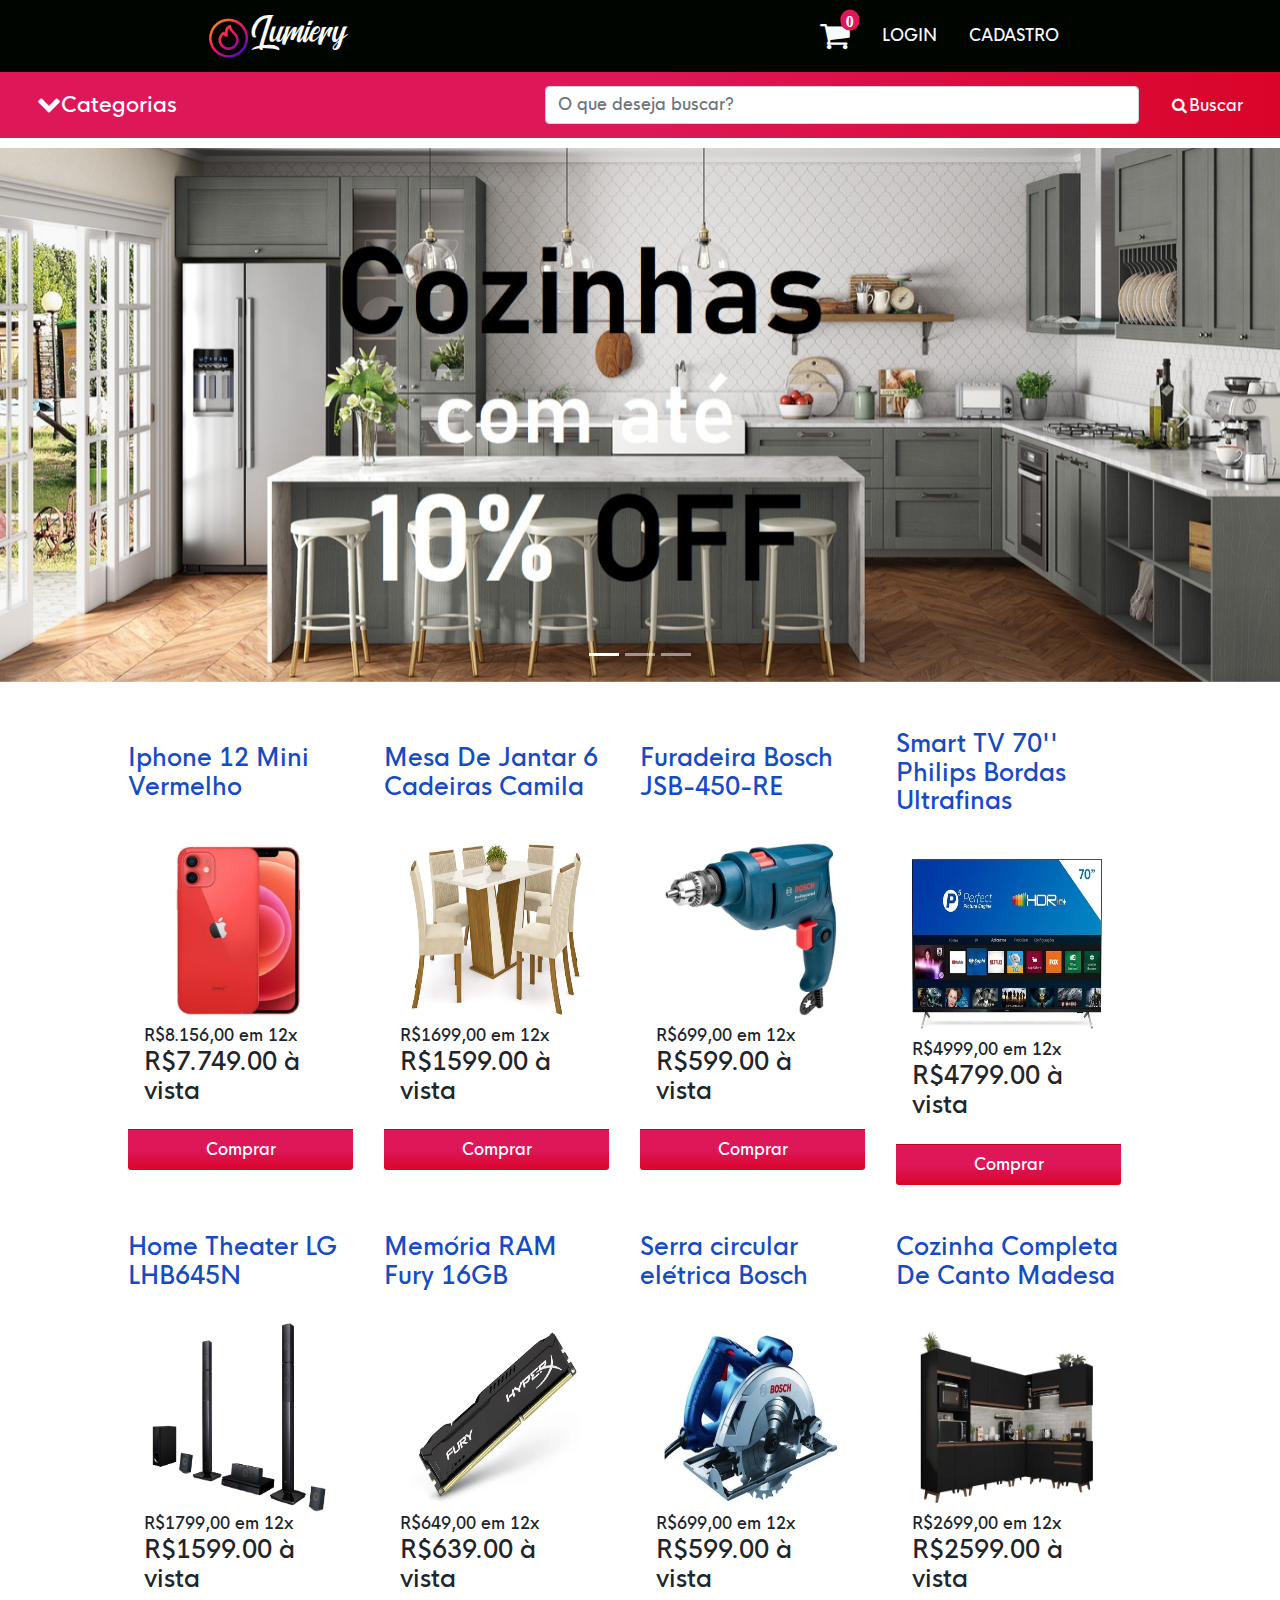
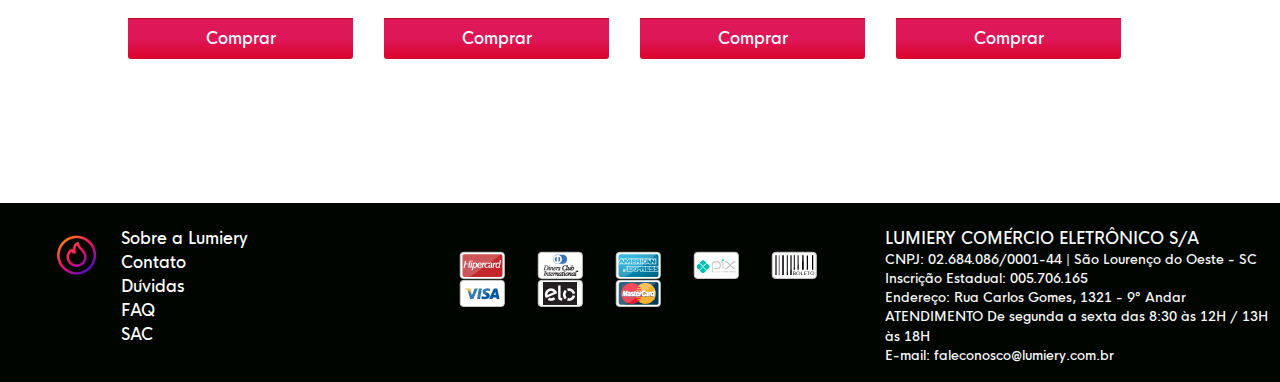
<file: index.html>
<!DOCTYPE html>
<html lang="en">
<head>
    <meta charset="UTF-8">
    <meta http-equiv="X-UA-Compatible" content="IE=edge">
    <meta name="viewport" content="width=device-width">
    <link rel="stylesheet" href="bootstrap/css/bootstrap.css" />
    <link rel="stylesheet" href="font-awesome-4.7.0/css/font-awesome.css">
    <link rel="stylesheet" href="https://cdnjs.cloudflare.com/ajax/libs/font-awesome/4.7.0/css/font-awesome.min.css">
    <link rel="stylesheet" href="css/style.css" />
    <link rel="stylesheet" href="css/media.css" />


    <script type="text/javascript" src="bootstrap/js/bootstrap.js"></script>
    <script type="text/javascript" src="bootstrap/js/bootstrap.bundle.js"></script>

    <script src="js/listaprod.js"></script>
    <title>Lumiery</title>
</head>
<body id="body">
    <div class="navbar nav-top d-flex justify-content-center">

            <div class="navbar-brand d-flex col-4 align-items-center">
                <img class="logo" src="./imgs/logo.png" alt="padrao" title="padrao" />
                <h2 class="marcatopo">Lumiery</h2>
            </div>


            <div class="d-flex col-4 justify-content-end align-items-center">
                <a href="carrinho.html" class="carrinho nav-link fa fa-shopping-cart text-light links-direita position-relative">
                  <span class="badge rounded-pill badge-danger position-absolute top-40 start-90 translate-middle">0</span>
                </a>
                
                <div class="signin">
                  <button class="bt-signin nav-link" id="signin">
                    <i class="fa fa-sign-in fa-2x" aria-hidden="true"></i>
                  </button>
                </div>
                <a href="login.html" class="login hide nav-link text-light links-direita" id="login">LOGIN</a>
                <i class="loged fa fa-user-circle"></i>
                <a href="#" class="sair">Sair</a>
                <a href="cadastro.html" class="cadastro hide nav-link text-light links-direita" id="cadastro">CADASTRO</a>
            </div>

    </div>
    
    <div class="navbar navbar-light nav-cat d-flex">
      <div class="cat-col container-fluid  justify-content-center ">
        
      
        
        <div class="categoria col-4 col-sm-5 col-xs-2" id="categorias">
            <div class="dropdown">

                <div class="dropbtn justify-content-center">
                  <button class="botao-categoria" id="botao-categoria">
                    <i class="fa fa-chevron-down"><span>Categorias</span></i>
                  </button>
                </div>
                <div class="dropdown-main" id="dropdown-main">
                  <div id="linksub" class="dropdown-items">
                    <button class="botao-ferramentas" id="bt-ferramentas">
                      Ferramentas  
                      <i class="fa fa-chevron-right"></i>
                    </button>
                    
                    <div class="dropdown-um" id="dropdown-um">

                      <button class="dropdown-item" id="brocas">Brocas</button>
                      <button class="dropdown-item" id="furadeiras">Furadeiras</button>
                      <button class="dropdown-item" id="martelos">Martelos</button>
                      <button class="dropdown-item" id="serras">Serras</button>

                    </div>
                  </div>
                   <div id="linksub" class="dropdown-items"> 
                    <button class="botao-hardware" id="bt-hardware">
                    Hardware
                    <i class="fa fa-chevron-right"></i>
                    </button>
                    <div class="dropdown-dois" id="dropdown-dois">

                        <button class="dropdown-item" id="fonte">Fonte</button>
                        <button class="dropdown-item" id="memoria">Memória Ram</button>
                        <button class="dropdown-item" id="placamae">Placa Mãe</button>
                        <button class="dropdown-item" id="processador">Processador</button>
                        <button class="dropdown-item" id="ssd">SSD</button>
  
                      </div>
                  </div>
                  <div id="linksub" class="dropdown-items">
                    <button class="botao-moveis" id="bt-moveis">
                    Móveis
                    <i class="fa fa-chevron-right"></i>
                    </button>
                    <div class="dropdown-tres" id="dropdown-tres">

                        <button class="dropdown-item" id="banheiro">Banheiro</button>
                        <button class="dropdown-item" id="cozinha">Cozinha</button>
                        <button class="dropdown-item" id="quarto">Quarto</button>
                        <button class="dropdown-item" id="sala">Sala</button>

                      </div>
                  </div>
                  <div id="linksub" class="dropdown-items">
                    <button class="botao-tv" id="bt-tvvideo">
                    TV e Video
                    <i class="fa fa-chevron-right"></i>
                    </button>
                    <div class="dropdown-quatro" id="dropdown-quatro">

                        <button class="dropdown-item" id="tv">TVs</button>
                        <button class="dropdown-item" id="acessoriotv">Acessórios TVs</button>
                        <button class="dropdown-item" id="hometheather">Home Theather</button>
                        <button class="dropdown-item" id="projetor">Projetor</button>

                      </div>
                  </div>
                  <div id="linksub" class="dropdown-items">
                    <button class="botao-smartphones" id="bt-smartphones">
                    Smartphones
                    <i class="fa fa-chevron-right"></i>
                    </button>
                    <div class="dropdown-cinco" id="dropdown-cinco">

                        <button class="dropdown-item" id="asus">Asus</button>
                        <button class="dropdown-item" id="lg">LG</button>
                        <button class="dropdown-item" id="iphone">Iphone</button>
                        <button class="dropdown-item" id="samsung">Samsung</button>
  
                      </div>
                  </div>
                </div>
              </div>
            
        </div>

        <div class="buscas text-light col-4 col-sm-7 col-xs-10">
          <form action="#" method="POST">
            <div class="d-flex align-items-center">
              <input type="text" id="busca" name="busca" class="busca flex-fill form-control" placeholder="O que deseja buscar?">
              <button class="botao-busca btn text-light"><i class="lupa fa fa-search"><label class="lbusca" for="busca">Buscar</label></i></button>
              
              
            </div>
          </form>
        </div>
      </div>

    </div>
    <div id="carouselExampleIndicators" class="carousel slide" data-bs-ride="carousel">
      <div class="carousel-indicators">
        <button type="button" data-bs-target="#carouselExampleIndicators" data-bs-slide-to="0" class="active" aria-current="true" aria-label="Slide 1"></button>
        <button type="button" data-bs-target="#carouselExampleIndicators" data-bs-slide-to="1" aria-label="Slide 2"></button>
        <button type="button" data-bs-target="#carouselExampleIndicators" data-bs-slide-to="2" aria-label="Slide 3"></button>
      </div>
      <div class="carousel-inner">
        <div class="carousel-item active">
          <img src="imgs/banner/cp.jpg" class="d-block w-100" alt="Promoção Ferramentas">
        </div>
        <div class="carousel-item">
          <img src="imgs/banner/fp.jpg" class="d-block w-100" alt="Promoção Móveis">
        </div>
        <div class="carousel-item">
          <img src="imgs/banner/sp.jpg" class="d-block w-100" alt="Promoção Smartphones">
        </div>
      </div>
      <button class="carousel-control-prev" type="button" data-bs-target="#carouselExampleIndicators" data-bs-slide="prev">
        <span class="carousel-control-prev-icon" aria-hidden="true"></span>
        <span class="visually-hidden">Previous</span>
      </button>
      <button class="carousel-control-next" type="button" data-bs-target="#carouselExampleIndicators" data-bs-slide="next">
        <span class="carousel-control-next-icon" aria-hidden="true"></span>
        <span class="visually-hidden">Next</span>
      </button>
    </div>

    <div class="grid d-flex flex-column w-80 m-auto mt-5 mb-5">

      <div class="d-flex flex-lg-row flex-lg-wrap flex-md-row flex-md-wrap flex-sm-column mb-5 flex-xs align-items-sm-center align-items-xs-center align-items-stretch">
        
        <div class="card col-lg-3 col-md-4 col-sm-10 col-xs-10 mb-5 offset-alt">
          <div class="card-title titulo-produto"><h4>Iphone 12 Mini Vermelho</h4> </div>
          <div class="card-body">
            <img src="imgs/iphone/iphoneM.png" alt="Iphone 12" title="Iphone 12">
            <div>
              <h7>R$8.156,00 em 12x</h7>
              <h4>R$7.749.00 à vista</h4>
            </div>
            
          </div>
          <div class="card-footer">
            <a href="produto.html" class="link-produto stretched-link">Comprar</a>
          </div>
        </div>

        <div class="card col-lg-3 col-md-4 col-sm-10 col-xs-10 mb-5 offset-lg-1">
          <div class="card-title titulo-produto"><h4>Mesa De Jantar 6 Cadeiras Camila</h4></div>

          <div class="card-body">
            <img src="imgs/mesa/mesa2.webp" alt="Mesa" title="Mesa Camila">
            <h7>R$1699,00 em 12x</h7>
            <h4>R$1599.00 à vista</h4>
          </div>
          <div class="card-footer">
            <a href="#" class="link-produto  stretched-link">Comprar</a>
          </div>
        </div>

        <div class="card col-lg-3 col-md-4 col-sm-10 col-xs-10 mb-5 offset-lg-1">
          <div class="card-title titulo-produto"><h4>Furadeira Bosch JSB-450-RE</h4> </div>

            <div class="card-body">
            <img src="imgs/furadeira/furadeira1.webp" alt="Furadeira Bosch" title="Furadeira Bosch">
            <h7>R$699,00 em 12x</h7>
            <h4>R$599.00 à vista</h4>
          </div>
          <div class="card-footer">
            <a href="#" class="link-produto stretched-link">Comprar</a>
          </div>
        </div>

        <div class="card col-lg-3 col-md-4 col-sm-10 col-xs-10 mb-5 offset-lg-1">
          <div class="card-title titulo-produto"><h4>Smart TV 70'' Philips Bordas Ultrafinas</h4> </div>

          <div class="card-body">
            <img src="imgs/tv/tv1.webp" alt="Smart TV Philips" title="Smart TV Philips">
            <h7>R$4999,00 em 12x</h7>
            <h4>R$4799.00 à vista</h4>
          </div>
          <div class="card-footer">
            <a href="#" class="link-produto stretched-link">Comprar</a>
          </div>
        </div>
      
        
        <div class="card col-lg-3 col-md-4 col-sm-10 col-xs-10 mb-5 offset-alt">
          <div class="card-title titulo-produto"><h4>Home Theater LG LHB645N</h4> </div>

          <div class="card-body">
            <img src="imgs/hometheater/hometheater1.jpg" alt="Home Theater Philco" title="Home Theater Philco">
            <h7>R$1799,00 em 12x</h7>
            <h4>R$1599.00 à vista</h4>
          </div>
          <div class="card-footer">
            <a href="#" class="link-produto stretched-link">Comprar</a>
          </div>
        </div>

        <div class="card col-lg-3 col-md-4 col-sm-10 col-xs-10 mb-5 offset-lg-1 offset-alt">
          <div class="card-title titulo-produto"><h4>Memória RAM Fury 16GB</h4> </div>

          <div class="card-body">
            <img src="imgs/memoria/ram2.webp" alt="Memória RAM Fury" title="Memória RAM Fury">
            <h7>R$649,00 em 12x</h7>
            <h4>R$639.00 à vista</h4>
          </div>
          <div class="card-footer">
            <a href="#" class="link-produto stretched-link">Comprar</a>
          </div>
        </div>

        <div class="card col-lg-3 col-md-4 col-sm-10 col-xs-10 mb-5 offset-lg-1">
          <div class="card-title titulo-produto"><h4>Serra circular elétrica Bosch</h4> </div>

          <div class="card-body">
            <img src="imgs/serra/serra1.webp" alt="Serra Circular Bosch" title="Serra Circular Bosch">
            <h7>R$699,00 em 12x</h7>
            <h4>R$599.00 à vista</h4>
          </div>
          <div class="card-footer">
            <a href="#" class="link-produto stretched-link">Comprar</a>
          </div>
        </div>

        <div class="card col-lg-3 col-md-4 col-sm-10 col-xs-10 mb-5 offset-lg-1">
          <div class="card-title titulo-produto"><h4>Cozinha Completa De Canto Madesa</h4> </div>

          <div class="card-body">
            <img src="imgs/cozinha/cozinha2.webp" alt="Cozinha Madesa" title="Cozinha Madesa">
            <h7>R$2699,00 em 12x</h7>
            <h4>R$2599.00 à vista</h4>
          </div>
          <div class="card-footer">

              <a href="#" class="link-produto stretched-link">Comprar</a>

            
          </div>
        </div>
      </div>

    </div>  
    
    
    <div class="footer pt-4">

      <div class="footer-links d-flex col-4 col-lg-4 col-md-4 col-sm-3 justify-content-center">

        <div class="footer-logo col-1 col-md-1 col-sm-1  mt-lg-1 mt-sm-5">
          <a href="#"><img src="imgs/logo.png" class="logo" alt="logo" title="Logo"></a>
        </div>
        
        <div class="footer-list-links col-7 col-md-8 col-sm-8">
          <ul>
            <li><a href="#">Sobre a Lumiery</a></li>
            <li><a href="#">Contato</a></li>
            <li><a href="#">Dúvidas</a></li>
            <li><a href="#">FAQ</a></li>
            <li><a href="#">SAC</a></li>
          </ul>
        </div>
      </div>

        <div class="footer-pagamentos d-flex col-lg-4 col-md-4 col-sm-4 mt-4">
          
          <ul>
            <li><img src="imgs/pagamentos/band_hiper.png" alt="Hipercard" title="Hipercard"></li>
            <li><img src="imgs/pagamentos/band_visa.png" alt="Visa" title="Visa"></li>
          </ul>
          <ul>
            <li><img src="imgs/pagamentos/band_diners.png" alt="Diners Club" title="Diners Club"></li>
            <li><img src="imgs/pagamentos/band_elo.png" alt="Elo" title="Elo"></li>
          </ul>
          <ul>
            <li><img src="imgs/pagamentos/band_american.png" alt="American Express" title="American Express"></li>
            <li><img src="imgs/pagamentos/band_master.png" alt="Mastercard" title="Mastercard"></li>
          </ul>
          <ul>
            <li><img src="imgs/pagamentos/band_pix.png" alt="PIX" title="PIX"></li>
          </ul>
          <ul>
            <li><img src="imgs/pagamentos/band_boleto.png" alt="Boleto" title="Boleto"></li>
          </ul>

        </div>

        <div class="footer-info text-light col-md-4 col-lg-4 col-sm-5">
          <ul>
            <li>LUMIERY COMÉRCIO ELETRÔNICO S/A</li> 
            <li class="footer-txt">CNPJ: 02.684.086/0001-44 | São Lourenço do Oeste - SC</li>
            <li class="footer-txt">Inscrição Estadual: 005.706.165</li>
            <li class="footer-txt">Endereço: Rua Carlos Gomes, 1321 - 9º Andar</li>
            <li class="footer-txt">ATENDIMENTO De segunda a sexta das 8:30 às 12H / 13H às 18H</li>
            <li class="footer-txt">E-mail: faleconosco@lumiery.com.br</li>
          </ul>
        </div>

    </div>

    <script src="js/jquery-3.6.0.js"></script>
    <script src="js/script.js"></script>
    
</body>
</html>
</file>
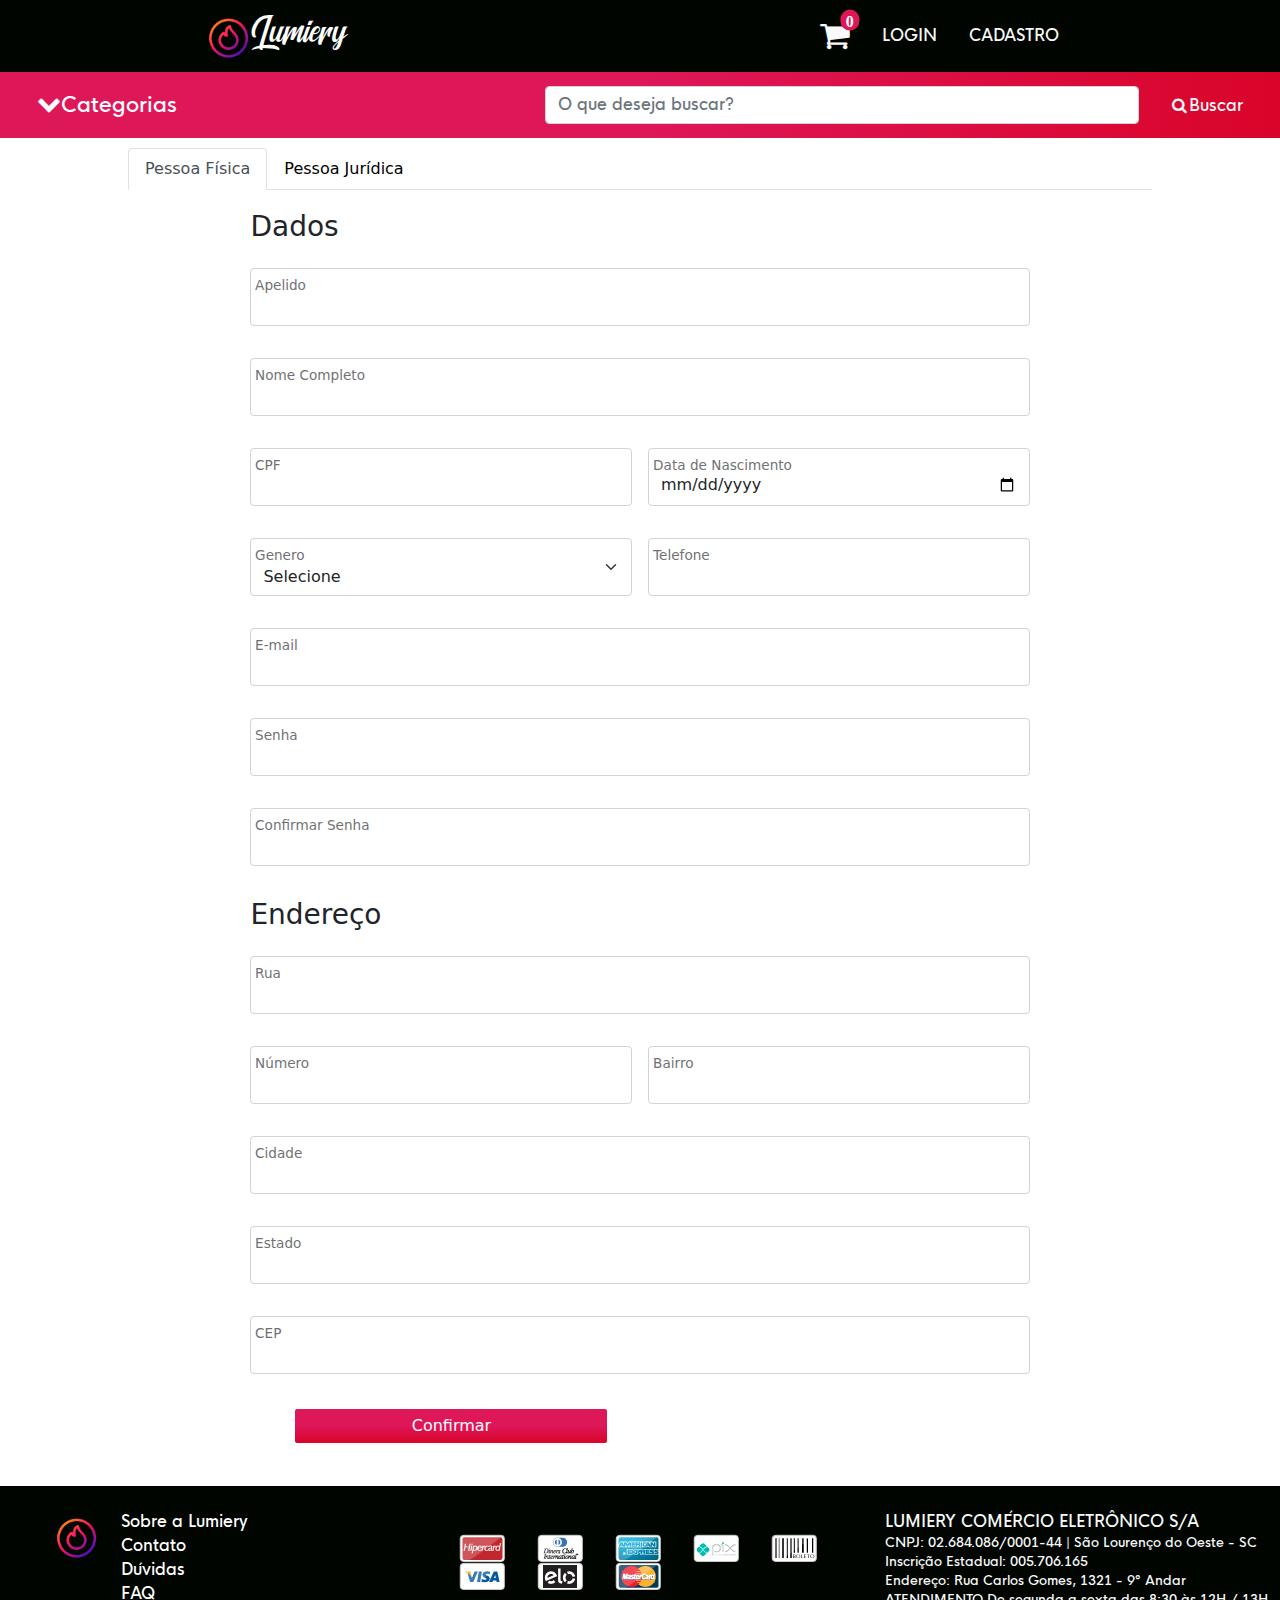
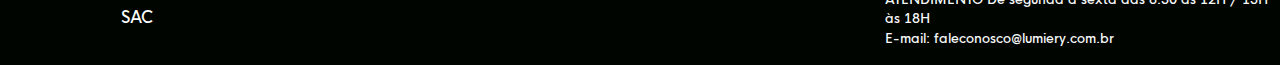
<file: cadastro.html>
<!DOCTYPE html>
<html lang="en">
<head>
    <meta charset="UTF-8">
    <meta http-equiv="X-UA-Compatible" content="IE=edge">
    <meta name="viewport" content="width=device-width">
    <link rel="stylesheet" href="bootstrap/css/bootstrap.css" />
    <link rel="stylesheet" href="font-awesome-4.7.0/css/font-awesome.css">
    <link rel="stylesheet" href="https://cdnjs.cloudflare.com/ajax/libs/font-awesome/4.7.0/css/font-awesome.min.css">
    <link rel="stylesheet" href="css/style.css" />
    <link rel="stylesheet" href="css/cadastro.css" />
    <link rel="stylesheet" href="css/media.css" />


    <script type="text/javascript" src="bootstrap/js/bootstrap.js"></script>
    <script type="text/javascript" src="bootstrap/js/bootstrap.bundle.js"></script>

    
    <script src="js/listaprod.js"></script>
    <title>Lumiery</title>
</head>
<body id="body">
    <div class="navbar nav-top d-flex justify-content-center">

            <div class="navbar-brand d-flex col-4 align-items-center">
                <img class="logo" src="./imgs/logo.png" alt="padrao" title="padrao" />
                <h2 class="marcatopo">Lumiery</h2>
            </div>


            <div class="d-flex col-4 justify-content-end align-items-center">
                <a href="carrinho.html" class="carrinho nav-link fa fa-shopping-cart text-light links-direita position-relative">
                    <span class="badge rounded-pill badge-danger position-absolute top-40 start-90 translate-middle ">0</span>
                  </a>
                <div class="signin">
                  <button class="bt-signin nav-link" id="signin">
                    <i class="fa fa-sign-in fa-2x" aria-hidden="true"></i>
                  </button>
                </div>
                <a href="login.html" class="login hide nav-link text-light links-direita" id="login">LOGIN</a>
                <i class="loged fa fa-user-circle"></i>
                <a href="#" class="sair">Sair</a>
                <a href="#" class="cadastro hide nav-link text-light links-direita" id="cadastro">CADASTRO</a>
            </div>

    </div>
    
    <div class="navbar navbar-light nav-cat d-flex">
      <div class="cat-col container-fluid  justify-content-center ">
        
      
        
        <div class="categoria col-4 col-sm-5 col-xs-2" id="categorias">
            <div class="dropdown">

                <div class="dropbtn justify-content-center">
                  <button class="botao-categoria" id="botao-categoria">
                    <i class="fa fa-chevron-down"><span>Categorias</span></i>
                  </button>
                </div>
                <div class="dropdown-main" id="dropdown-main">
                  <div id="linksub" class="dropdown-items">
                    <button class="botao-ferramentas" id="bt-ferramentas">
                      Ferramentas  
                      <i class="fa fa-chevron-right"></i>
                    </button>
                    
                    <div class="dropdown-um" id="dropdown-um">

                      <button class="dropdown-item" id="brocas">Brocas</button>
                      <button class="dropdown-item" id="furadeiras">Furadeiras</button>
                      <button class="dropdown-item" id="martelos">Martelos</button>
                      <button class="dropdown-item" id="serras">Serras</button>

                    </div>
                  </div>
                   <div id="linksub" class="dropdown-items"> 
                    <button class="botao-hardware" id="bt-hardware">
                    Hardware
                    <i class="fa fa-chevron-right"></i>
                    </button>
                    <div class="dropdown-dois" id="dropdown-dois">

                        <button class="dropdown-item" id="fonte">Fonte</button>
                        <button class="dropdown-item" id="memoria">Memória Ram</button>
                        <button class="dropdown-item" id="placamae">Placa Mãe</button>
                        <button class="dropdown-item" id="processador">Processador</button>
                        <button class="dropdown-item" id="ssd">SSD</button>
  
                      </div>
                  </div>
                  <div id="linksub" class="dropdown-items">
                    <button class="botao-moveis" id="bt-moveis">
                    Móveis
                    <i class="fa fa-chevron-right"></i>
                    </button>
                    <div class="dropdown-tres" id="dropdown-tres">

                        <button class="dropdown-item" id="banheiro">Banheiro</button>
                        <button class="dropdown-item" id="cozinha">Cozinha</button>
                        <button class="dropdown-item" id="quarto">Quarto</button>
                        <button class="dropdown-item" id="sala">Sala</button>

                      </div>
                  </div>
                  <div id="linksub" class="dropdown-items">
                    <button class="botao-tv" id="bt-tvvideo">
                    TV e Video
                    <i class="fa fa-chevron-right"></i>
                    </button>
                    <div class="dropdown-quatro" id="dropdown-quatro">

                        <button class="dropdown-item" id="tv">TVs</button>
                        <button class="dropdown-item" id="acessoriotv">Acessórios TVs</button>
                        <button class="dropdown-item" id="hometheather">Home Theather</button>
                        <button class="dropdown-item" id="projetor">Projetor</button>

                      </div>
                  </div>
                  <div id="linksub" class="dropdown-items">
                    <button class="botao-smartphones" id="bt-smartphones">
                    Smartphones
                    <i class="fa fa-chevron-right"></i>
                    </button>
                    <div class="dropdown-cinco" id="dropdown-cinco">

                        <button class="dropdown-item" id="asus">Asus</button>
                        <button class="dropdown-item" id="lg">LG</button>
                        <button class="dropdown-item" id="iphone">Iphone</button>
                        <button class="dropdown-item" id="samsung">Samsung</button>
  
                      </div>
                  </div>
                </div>
              </div>
            
        </div>

        <div class="buscas text-light col-4 col-sm-7 col-xs-10">
          <form action="#" method="POST">
            <div class="d-flex align-items-center">
              <input type="text" id="busca" name="busca" class="busca flex-fill form-control" placeholder="O que deseja buscar?">
              <button class="botao-busca btn text-light"><i class="lupa fa fa-search"><label class="lbusca" for="busca">Buscar</label></i></button>
              
              
            </div>
          </form>
        </div>
      </div>

    </div>

    <div class="grid-cadastro">
        <nav>
            <div class="nav nav-tabs" id="nav-tab" role="tablist">
              <button class="nav-link active" id="nav-fisica-tab" data-bs-toggle="tab" data-bs-target="#nav-fisica" type="button" role="tab" aria-controls="nav-fisica" aria-selected="true">Pessoa Física</button>
              <button class="nav-link" id="nav-juridica-tab" data-bs-toggle="tab" data-bs-target="#nav-juridica" type="button" role="tab" aria-controls="nav-juridica" aria-selected="false">Pessoa Jurídica</button>
            </div>
        </nav>
        <div class="tab-content" id="nav-tabContent">
            <div class="tab-pane fade show active" id="nav-fisica" role="tabpanel" aria-labelledby="nav-fisica-tab">
                <form action="" method="POST" class="row g-3 cadastro-fisica">
                    <h3>Dados</h3>
                    <div class="form-floating mb-3 mt-3">
                        <input type="text" class="form-control" id="apelido">
                        <label for="apelido" class="form-label">Apelido</label>
                        <div class="campo-invalido apelido-invalido">
                            <p>Apelido inválido.</p>
                        </div>
                    </div>
                    <div class="form-floating mb-3">
                        <input type="text" class="form-control" id="nome">
                        <label for="nome" class="form-label">Nome Completo</label>
                        <div class="campo-invalido nome-invalido">
                            <p>Nome inválido.</p>
                        </div>
                    </div>
                    <div class="form-floating mb-3 col-xxl-6 col-xl-6 col-lg-6 col-md-6 col-sm-12 col-xs-12">
                        <input type="text" class="form-control" id="cpf">
                        <label for="cpf" class="form-label">CPF</label>
                        <div class="campo-invalido cpf-invalido">
                            <p>CPF inválido.</p>
                        </div>
                    </div>
                    <div class="form-floating mb-3 col-xxl-6 col-xl-6 col-lg-6 col-md-6 col-sm-12 col-xs-12">
                        <input type="date" class="form-control" id="datanasc">
                        <label for="datanasc" class="form-label">Data de Nascimento</label>
                        <div class="campo-invalido data-invalida">
                            <p>Data inválida.</p>
                        </div>
                    </div>
                    <div class="form-floating mb-3 col-xxl-6 col-xl-6 col-lg-6 col-md-6 col-sm-12 col-xs-12">
                        <select name="genero" id="genero" class="form-select" aria-label="Default select ">
                            <option selected>Selecione</option>
                            <option value="1">Feminino</option>
                            <option value="2">Masculino</option>
                        </select>
                        <label for="floatingSelect">Genero</label>
                        <div class="campo-invalido genero-invalido">
                            <p>Genero inválido.</p>
                        </div>
                    </div>
                    <div class="form-floating mb-3 col-xxl-6 col-xl-6 col-lg-6 col-md-6 col-sm-12 col-xs-12">
                        <input type="tel" class="form-control" id="telefone">
                        <label for="telefone" class="form-label">Telefone</label>
                        <div class="campo-invalido telefone-invalido">
                            <p>Telefone inválido.</p>
                        </div>
                    </div>
                    <div class="form-floating mb-3">
                        <input type="email" class="form-control" id="email">
                        <label for="email" class="form-label">E-mail</label>
                        <div class="campo-invalido email-invalido">
                            <p>E-mail inválido.</p>
                        </div>
                    </div>
                    <div class="form-floating mb-3">
                        <input type="password" class="form-control" id="senha">
                        <label for="senha" class="form-label">Senha</label>
                        <div class="campo-invalido senha-invalida">
                            <p>Senha inválida.</p>
                        </div>
                    </div>
                    <div class="form-floating mb-3">
                        <input type="password" class="form-control" id="csenha">
                        <label for="csenha" class="form-label">Confirmar Senha</label>
                        <div class="campo-invalido confirma-invalida">
                            <p>Confirmação de senha inválida.</p>
                        </div>
                    </div>

                    <h3>Endereço</h3>
                    <div class="form-floating mb-3">
                        <input type="text" class="form-control" id="rua">
                        <label for="rua" class="form-label">Rua</label>  
                        <div class="campo-invalido rua-invalida">
                            <p>Rua inválida.</p>
                        </div>                      
                    </div>
                    <div class="form-floating mb-3 col-xxl-6 col-xl-6 col-lg-6 col-md-6 col-sm-12 col-xs-12">
                        <input type="text" class="form-control" id="numero">
                        <label for="numero" class="form-label">Número</label>
                        <div class="campo-invalido numero-invalido">
                            <p>Número inválido.</p>
                        </div>                        
                    </div>
                    <div class="form-floating mb-3 col-xxl-6 col-xl-6 col-lg-6 col-md-6 col-sm-12 col-xs-12">
                        <input type="text" class="form-control" id="bairro">
                        <label for="bairro" class="form-label">Bairro</label>
                        <div class="campo-invalido bairro-invalido">
                            <p>Bairro inválido.</p>
                        </div>
                    </div>
                    <div class="form-floating mb-3">
                        <input type="text" class="form-control" id="cidade">
                        <label for="cidade" class="form-label">Cidade</label>
                        <div class="campo-invalido cidade-invalida">
                            <p>Cidade inválida.</p>
                        </div>
                    </div>
                    <div class="form-floating mb-3">
                        <input type="text" class="form-control" id="estado">
                        <label for="estado" class="form-label">Estado</label>
                        <div class="campo-invalido estado-invalido">
                            <p>Estado inválido.</p>
                        </div>
                    </div>
                    <div class="form-floating mb-3">
                        <input type="text" class="form-control" id="cep">
                        <label for="cep" class="form-label">CEP</label>
                        <div class="campo-invalido cep-invalido">
                            <p>CEP inválido.</p>
                        </div>
                    </div>
                    <button class="botao-cadastro botao-fisica">Confirmar</button>
                </form>
                
            </div>
            <div class="tab-pane fade" id="nav-juridica" role="tabpanel" aria-labelledby="nav-juridica-tab">
                <form action="" method="POST" class="row g-3 cadastro-juridica">
                    <h3>Dados</h3>
                    <div class="form-floating mb-3 mt-3">
                        <input type="text" class="form-control" id="cnpj">
                        <label for="cnpj" class="form-label">CNPJ</label>
                        <div class="campo-invalido cnpj-invalido">
                            <p>CNPJ inválido.</p>
                        </div>
                    </div>
                    <div class="form-floating mb-3">
                        <input type="text" class="form-control" id="razaosocial">
                        <label for="razaosocial" class="form-label">Razão Social</label>
                        <div class="campo-invalido razao-invalida">
                            <p>Razão Social inválida.</p>
                        </div>

                    </div>
                    <div class="form-floating mb-3 col-xxl-6 col-xl-6 col-lg-6 col-md-6 col-sm-12 col-xs-12">
                        <input type="text" class="form-control" id="insc-estadual">
                        <label for="insc-estadual" class="form-label">Inscrição Estadual</label>
                        <div class="campo-invalido inscricao-invalida">
                            <p>Inscrição Estadual inválida.</p>
                        </div>
                    </div>
                    <div class="form-floating mb-3 col-xxl-6 col-xl-6 col-lg-6 col-md-6 col-sm-12 col-xs-12">
                        <input type="tel" class="form-control" id="telefonej">
                        <label for="telefone" class="form-label">Telefone</label>
                        <div class="campo-invalido telefonej-invalido">
                            <p>Telefone inválido.</p>
                        </div>
                    </div>
                    <div class="form-floating mb-3">
                        <input type="email" class="form-control" id="emailj">
                        <label for="email" class="form-label">E-mail</label>
                        <div class="campo-invalido emailj-invalido">
                            <p>E-mail inválido.</p>
                        </div>
                    </div>
                    <div class="form-floating mb-3">
                        <input type="password" class="form-control" id="senhaj">
                        <label for="senha" class="form-label">Senha</label>
                        <div class="campo-invalido senhaj-invalida">
                            <p>Senha inválida.</p>
                        </div>
                    </div>
                    <div class="form-floating mb-3">
                        <input type="password" class="form-control" id="csenhaj">
                        <label for="csenha" class="form-label">Confirmar Senha</label>
                        <div class="campo-invalido confirmaj-invalida">
                            <p>Confirmação de senha inválida.</p>
                        </div>
                    </div>

                    <h3>Endereço</h3>
                    <div class="form-floating mb-3">
                        <input type="text" class="form-control" id="ruaj">
                        <label for="rua" class="form-label">Rua</label>
                        <div class="campo-invalido ruaj-invalida">
                            <p>Rua inválida.</p>
                        </div>                       
                    </div>
                    <div class="form-floating mb-3 col-xxl-6 col-xl-6 col-lg-6 col-md-6 col-sm-12 col-xs-12">
                        <input type="text" class="form-control" id="numeroj">
                        <label for="numero" class="form-label">Número</label>   
                        <div class="campo-invalido numeroj-invalido">
                            <p>Número inválido.</p>
                        </div>                     
                    </div>
                    <div class="form-floating mb-3 col-xxl-6 col-xl-6 col-lg-6 col-md-6 col-sm-12 col-xs-12">
                        <input type="text" class="form-control" id="bairroj">
                        <label for="bairro" class="form-label">Bairro</label>
                        <div class="campo-invalido bairroj-invalido">
                            <p>Bairro inválido.</p>
                        </div>
                    </div>
                    <div class="form-floating mb-3">
                        <input type="text" class="form-control" id="cidadej">
                        <label for="cidade" class="form-label">Cidade</label>
                        <div class="campo-invalido cidadej-invalida">
                            <p>Cidade inválida.</p>
                        </div>
                    </div>
                    <div class="form-floating mb-3">
                        <input type="text" class="form-control" id="estadoj">
                        <label for="estado" class="form-label">Estado</label>
                        <div class="campo-invalido estadoj-invalido">
                            <p>Estado inválido.</p>
                        </div>
                    </div>
                    <div class="form-floating mb-3">
                        <input type="text" class="form-control" id="cepj">
                        <label for="cep" class="form-label">CEP</label>
                        <div class="campo-invalido cepj-invalido">
                            <p>CEP inválido.</p>
                        </div>
                    </div>
                    <button class="botao-cadastro botao-juridica">Confirmar</button>
                </form>
                
            </div>
        </div>

    </div>

    <div class="footer pt-4">

        <div class="footer-links d-flex col-4 col-lg-4 col-md-4 col-sm-3 justify-content-center">

            <div class="footer-logo col-1 col-md-1 col-sm-1  mt-lg-1 mt-sm-5">
              <a href="#"><img src="imgs/logo.png" class="logo" alt="logo" title="Logo"></a>
            </div>
            
            <div class="footer-list-links col-7 col-md-8 col-sm-8">
              <ul>
                <li><a href="#">Sobre a Lumiery</a></li>
                <li><a href="#">Contato</a></li>
                <li><a href="#">Dúvidas</a></li>
                <li><a href="#">FAQ</a></li>
                <li><a href="#">SAC</a></li>
              </ul>
            </div>
          </div>

        <div class="footer-pagamentos d-flex col-lg-4 col-md-4 col-sm-4 mt-4">
          
          <ul>
            <li><img src="imgs/pagamentos/band_hiper.png" alt="Hipercard" title="Hipercard"></li>
            <li><img src="imgs/pagamentos/band_visa.png" alt="Visa" title="Visa"></li>
          </ul>
          <ul>
            <li><img src="imgs/pagamentos/band_diners.png" alt="Diners Club" title="Diners Club"></li>
            <li><img src="imgs/pagamentos/band_elo.png" alt="Elo" title="Elo"></li>
          </ul>
          <ul>
            <li><img src="imgs/pagamentos/band_american.png" alt="American Express" title="American Express"></li>
            <li><img src="imgs/pagamentos/band_master.png" alt="Mastercard" title="Mastercard"></li>
          </ul>
          <ul>
            <li><img src="imgs/pagamentos/band_pix.png" alt="PIX" title="PIX"></li>
          </ul>
          <ul>
            <li><img src="imgs/pagamentos/band_boleto.png" alt="Boleto" title="Boleto"></li>
          </ul>

        </div>

        <div class="footer-info text-light col-md-4 col-lg-4 col-sm-5">
          <ul>
            <li>LUMIERY COMÉRCIO ELETRÔNICO S/A</li> 
            <li class="footer-txt">CNPJ: 02.684.086/0001-44 | São Lourenço do Oeste - SC</li>
            <li class="footer-txt">Inscrição Estadual: 005.706.165</li>
            <li class="footer-txt">Endereço: Rua Carlos Gomes, 1321 - 9º Andar</li>
            <li class="footer-txt">ATENDIMENTO De segunda a sexta das 8:30 às 12H / 13H às 18H</li>
            <li class="footer-txt">E-mail: faleconosco@lumiery.com.br</li>
          </ul>
        </div>

    </div>
    <script src="js/jquery-3.6.0.js"></script>
    <script type="text/javascript" src="js/jquery.maskedinput.js"></script>
    <script src="js/script.js"></script>
    <script src="js/cadastro.js"></script>
</body>
</html>
</file>
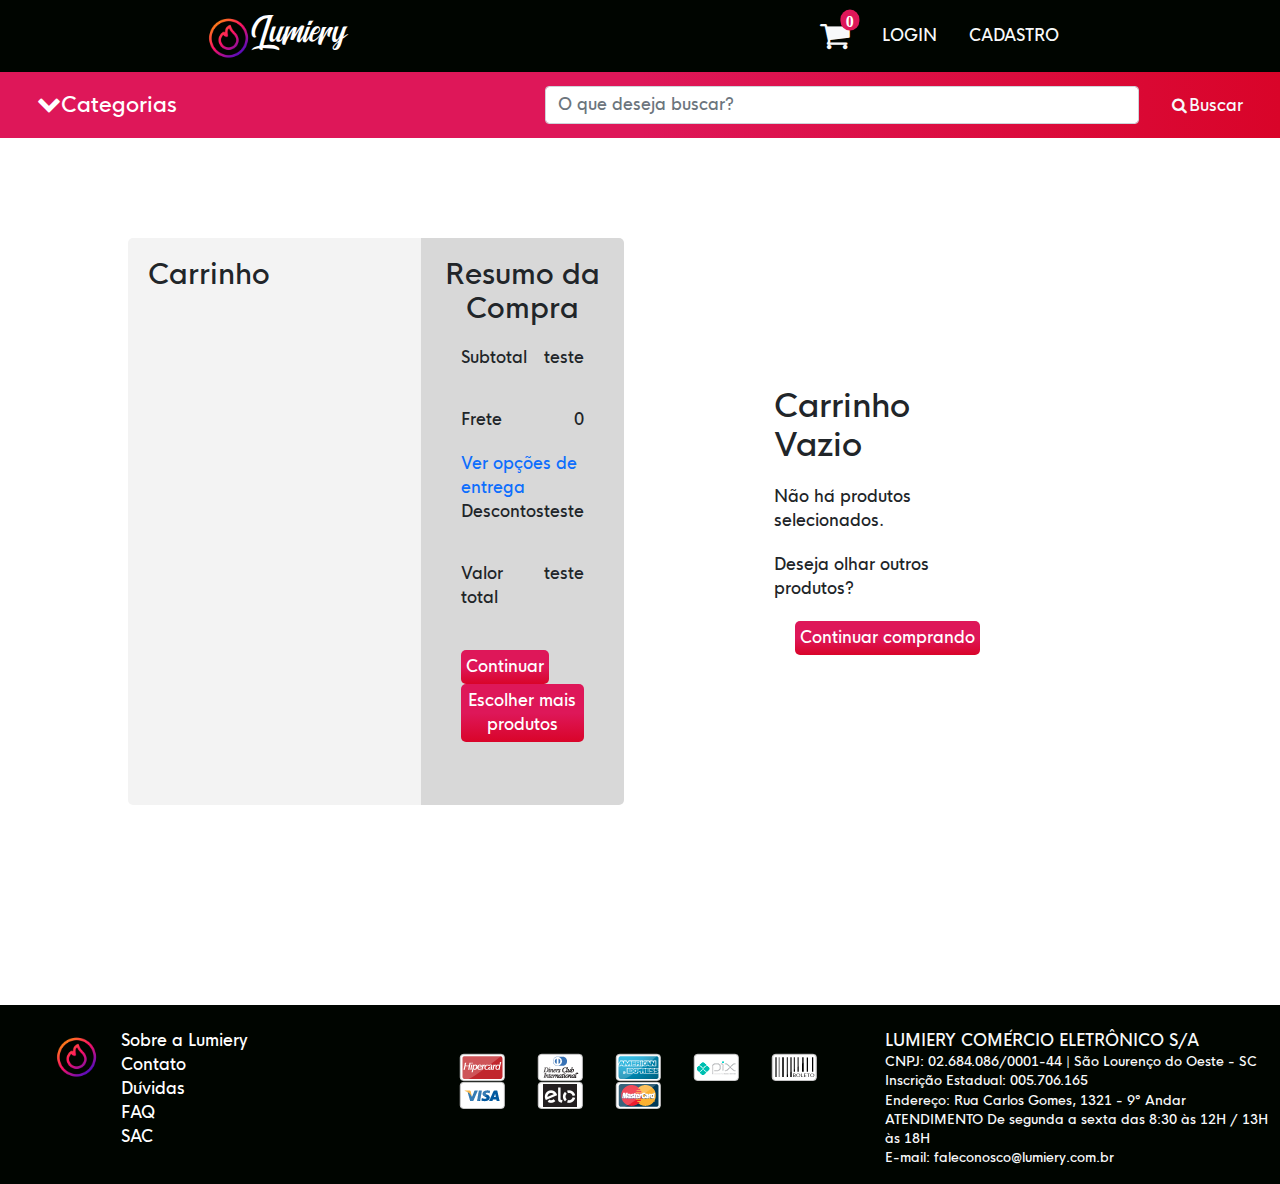
<file: carrinho.html>
<!DOCTYPE html>
<html lang="en">
<head>
    <meta charset="UTF-8">
    <meta http-equiv="X-UA-Compatible" content="IE=edge">
    <meta name="viewport" content="width=device-width">
    <link rel="stylesheet" href="bootstrap/css/bootstrap.css" />
    <link rel="stylesheet" href="font-awesome-4.7.0/css/font-awesome.css">
    <link rel="stylesheet" href="https://cdnjs.cloudflare.com/ajax/libs/font-awesome/4.7.0/css/font-awesome.min.css">
    <link rel="stylesheet" href="css/style.css" />
    <link rel="stylesheet" href="css/carrinho.css" />
    <link rel="stylesheet" href="css/media.css" />


    <script type="text/javascript" src="bootstrap/js/bootstrap.js"></script>
    <script type="text/javascript" src="bootstrap/js/bootstrap.bundle.js"></script>

    <script src="js/listaprod.js"></script>
    <title>Lumiery</title>
</head>
<body id="body">
    <div class="navbar nav-top d-flex justify-content-center">

            <div class="navbar-brand d-flex col-4 align-items-center">
                <img class="logo" src="./imgs/logo.png" alt="padrao" title="padrao" />
                <h2 class="marcatopo">Lumiery</h2>
            </div>


            <div class="d-flex col-4 justify-content-end align-items-center">
              <a href="carrinho.html" class="carrinho nav-link fa fa-shopping-cart text-light links-direita position-relative">
                <span class="badge rounded-pill badge-danger position-absolute top-40 start-90 translate-middle ">0</span>
              </a>
                <div class="signin">
                  <button class="bt-signin nav-link" id="signin">
                    <i class="fa fa-sign-in fa-2x" aria-hidden="true"></i>
                  </button>
                </div>
                <a href="login.html" class="login hide nav-link text-light links-direita" id="login">LOGIN</a>
                <i class="loged fa fa-user-circle"></i>
                <a href="#" class="sair">Sair</a>
                <a href="cadastro.html" class="cadastro hide nav-link text-light links-direita" id="cadastro">CADASTRO</a>
            </div>

    </div>
    
    <div class="navbar navbar-light nav-cat d-flex">
      <div class="cat-col container-fluid  justify-content-center ">
        
      
        
        <div class="categoria col-4 col-sm-5 col-xs-2" id="categorias">
            <div class="dropdown">

                <div class="dropbtn justify-content-center">
                  <button class="botao-categoria" id="botao-categoria">
                    <i class="fa fa-chevron-down"><span>Categorias</span></i>
                  </button>
                </div>
                <div class="dropdown-main" id="dropdown-main">
                  <div id="linksub" class="dropdown-items">
                    <button class="botao-ferramentas" id="bt-ferramentas">
                      Ferramentas  
                      <i class="fa fa-chevron-right"></i>
                    </button>
                    
                    <div class="dropdown-um" id="dropdown-um">

                      <button class="dropdown-item" id="brocas">Brocas</button>
                      <button class="dropdown-item" id="furadeiras">Furadeiras</button>
                      <button class="dropdown-item" id="martelos">Martelos</button>
                      <button class="dropdown-item" id="serras">Serras</button>

                    </div>
                  </div>
                   <div id="linksub" class="dropdown-items"> 
                    <button class="botao-hardware" id="bt-hardware">
                    Hardware
                    <i class="fa fa-chevron-right"></i>
                    </button>
                    <div class="dropdown-dois" id="dropdown-dois">

                        <button class="dropdown-item" id="fonte">Fonte</button>
                        <button class="dropdown-item" id="memoria">Memória Ram</button>
                        <button class="dropdown-item" id="placamae">Placa Mãe</button>
                        <button class="dropdown-item" id="processador">Processador</button>
                        <button class="dropdown-item" id="ssd">SSD</button>
  
                      </div>
                  </div>
                  <div id="linksub" class="dropdown-items">
                    <button class="botao-moveis" id="bt-moveis">
                    Móveis
                    <i class="fa fa-chevron-right"></i>
                    </button>
                    <div class="dropdown-tres" id="dropdown-tres">

                        <button class="dropdown-item" id="banheiro">Banheiro</button>
                        <button class="dropdown-item" id="cozinha">Cozinha</button>
                        <button class="dropdown-item" id="quarto">Quarto</button>
                        <button class="dropdown-item" id="sala">Sala</button>

                      </div>
                  </div>
                  <div id="linksub" class="dropdown-items">
                    <button class="botao-tv" id="bt-tvvideo">
                    TV e Video
                    <i class="fa fa-chevron-right"></i>
                    </button>
                    <div class="dropdown-quatro" id="dropdown-quatro">

                        <button class="dropdown-item" id="tv">TVs</button>
                        <button class="dropdown-item" id="acessoriotv">Acessórios TVs</button>
                        <button class="dropdown-item" id="hometheather">Home Theather</button>
                        <button class="dropdown-item" id="projetor">Projetor</button>

                      </div>
                  </div>
                  <div id="linksub" class="dropdown-items">
                    <button class="botao-smartphones" id="bt-smartphones">
                    Smartphones
                    <i class="fa fa-chevron-right"></i>
                    </button>
                    <div class="dropdown-cinco" id="dropdown-cinco">

                        <button class="dropdown-item" id="asus">Asus</button>
                        <button class="dropdown-item" id="lg">LG</button>
                        <button class="dropdown-item" id="iphone">Iphone</button>
                        <button class="dropdown-item" id="samsung">Samsung</button>
  
                      </div>
                  </div>
                </div>
              </div>
            
        </div>

        <div class="buscas text-light col-4 col-sm-7 col-xs-10">
          <form action="#" method="POST">
            <div class="d-flex align-items-center">
              <input type="text" id="busca" name="busca" class="busca flex-fill form-control" placeholder="O que deseja buscar?">
              <button class="botao-busca btn text-light"><i class="lupa fa fa-search"><label class="lbusca" for="busca">Buscar</label></i></button>
              
              
            </div>
          </form>
        </div>
      </div>

    </div>


    <div class="grid-carrinho">
        <div class="items-carrinho">
            <h3>Carrinho</h3>
            <div class="lista-carrinho">

              <!-- <div class="item-carrinho">
                <div class="imagens-carrinho">
                  <img src="./imgs/iphone/iphone1.webp" class="imagem-item-carrinho" alt="">
                </div>
                <div class="descricao-resumida">
                  <h4 class="marca-resumida">Iphone 12 Mini Vermelho</h4>
                  <p class="desc-carrinho">256 GB, 5G, Dual SIM, 2340 x 1080</p>
                  <p class="preco-carrinho">R$ 8.156,84</p>
                </div>
                <div class="qtde">
                  <button class="somar">
                    <i class="fa fa-plus"></i>
                  </button>
                  <input type="text" class="qtde-num">
                  <button class="subtrair">
                    <i class="fa fa-minus"></i>
                  </button>
                  <button class="excluir">
                    <i class="fa fa-trash"></i>
                  </button>
                </div>
              </div> -->

            </div>
        </div>
        <div class="resumo">
            <h3 class="resumo-titulo">Resumo da Compra</h3>
            <div class="valores">
              <div class="subtotal d-flex justify-content-between">
                <p class="subtotal-texto">Subtotal</p>
                <p class="subtotal-valor">teste</p>
              </div>
              <div class="fretes">
                <div class="frete-val   d-flex justify-content-between">
                  <p class="frete-texto">Frete</p>
                  <p class="frete-valor">0</p>
                </div>
                <a href="#" class="opcoes-frete d-flex justify-content-end" data-bs-toggle="modal" data-bs-target="#calcularModal">Ver opções de entrega</a>


                <div class="modal fade" id="calcularModal" tabindex="-1" aria-labelledby="freteModalLabel" aria-hidden="true">
                  <div class="modal-dialog modal-dialog-centered">
                    <div class="modal-content">
                      <div class="modal-header">
                        <h5 class="modal-title" id="freteModalLabel">Frete</h5>
                        <button type="button" class="btn-close" data-bs-dismiss="modal" aria-label="Close"></button>
                      </div>
                      <div class="modal-body">
                        <div class="form-check">
                          <input class="form-check-input" type="radio" name="flexRadioDefault" id="flexRadioDefault1">
                          <label class="form-check-label" for="flexRadioDefault1">
                            Entrega Normal R$ 23.99
                          </label>
                        </div>
                        <div class="form-check">
                          <input class="form-check-input" type="radio" name="flexRadioDefault" id="flexRadioDefault2" checked>
                          <label class="form-check-label" for="flexRadioDefault2">
                            Entrega Expressa R$ 49.99
                          </label>
                        </div>
                      </div>
                      <div class="modal-footer">
                        <button type="button" class="btn frete" data-bs-dismiss="modal">Confirmar</button>
                      </div>
                    </div>
                  </div>
                </div>


              </div>
             <div class="descontos  d-flex justify-content-between">
                <p class="descontos-texto">Descontos</p>
                <p class="descontos-valor">teste</p>
              </div>
              <div class="valorTotal">
                <div class="valorTotal-valores   d-flex justify-content-between">
                  <p class="valorTotal-texto">Valor total</p>
                  <p class="valorTotal-valor">teste</p>
                </div>
                <p class="parc d-flex justify-content-end"></p>
              </div>
              <div class="footer-resumo">
                <button class="continuar">
                    Continuar
                </button>
                <button class="escolher">
                    Escolher mais produtos
                </button>
              </div>
            </div>
            
        </div>
        <div class="vazio">
          <h2>Carrinho Vazio</h2>
          <p>Não há produtos selecionados.</p>
          <p>Deseja olhar outros produtos?</p>
          <a href="index.html" class="continuar-compras">Continuar comprando</a>
        </div>
    </div>

    
    
    <div class="footer pt-4">

      <div class="footer-links d-flex col-4 col-lg-4 col-md-4 col-sm-3 justify-content-center">

        <div class="footer-logo col-1 col-md-1 col-sm-1  mt-lg-1 mt-sm-5">
          <a href="#"><img src="imgs/logo.png" class="logo" alt="logo" title="Logo"></a>
        </div>
        
        <div class="footer-list-links col-7 col-md-8 col-sm-8">
          <ul>
            <li><a href="#">Sobre a Lumiery</a></li>
            <li><a href="#">Contato</a></li>
            <li><a href="#">Dúvidas</a></li>
            <li><a href="#">FAQ</a></li>
            <li><a href="#">SAC</a></li>
          </ul>
        </div>
      </div>

        <div class="footer-pagamentos d-flex col-lg-4 col-md-4 col-sm-4 mt-4">
          
          <ul>
            <li><img src="imgs/pagamentos/band_hiper.png" alt="Hipercard" title="Hipercard"></li>
            <li><img src="imgs/pagamentos/band_visa.png" alt="Visa" title="Visa"></li>
          </ul>
          <ul>
            <li><img src="imgs/pagamentos/band_diners.png" alt="Diners Club" title="Diners Club"></li>
            <li><img src="imgs/pagamentos/band_elo.png" alt="Elo" title="Elo"></li>
          </ul>
          <ul>
            <li><img src="imgs/pagamentos/band_american.png" alt="American Express" title="American Express"></li>
            <li><img src="imgs/pagamentos/band_master.png" alt="Mastercard" title="Mastercard"></li>
          </ul>
          <ul>
            <li><img src="imgs/pagamentos/band_pix.png" alt="PIX" title="PIX"></li>
          </ul>
          <ul>
            <li><img src="imgs/pagamentos/band_boleto.png" alt="Boleto" title="Boleto"></li>
          </ul>

        </div>

        <div class="footer-info text-light col-md-4 col-lg-4 col-sm-5">
          <ul>
            <li>LUMIERY COMÉRCIO ELETRÔNICO S/A</li> 
            <li class="footer-txt">CNPJ: 02.684.086/0001-44 | São Lourenço do Oeste - SC</li>
            <li class="footer-txt">Inscrição Estadual: 005.706.165</li>
            <li class="footer-txt">Endereço: Rua Carlos Gomes, 1321 - 9º Andar</li>
            <li class="footer-txt">ATENDIMENTO De segunda a sexta das 8:30 às 12H / 13H às 18H</li>
            <li class="footer-txt">E-mail: faleconosco@lumiery.com.br</li>
          </ul>
        </div>

    </div>
    <script src="js/jquery-3.6.0.js"></script>
    <script src="js/script.js"></script>
    <script src="js/carrinho.js"></script>
</body>
</html>
</file>
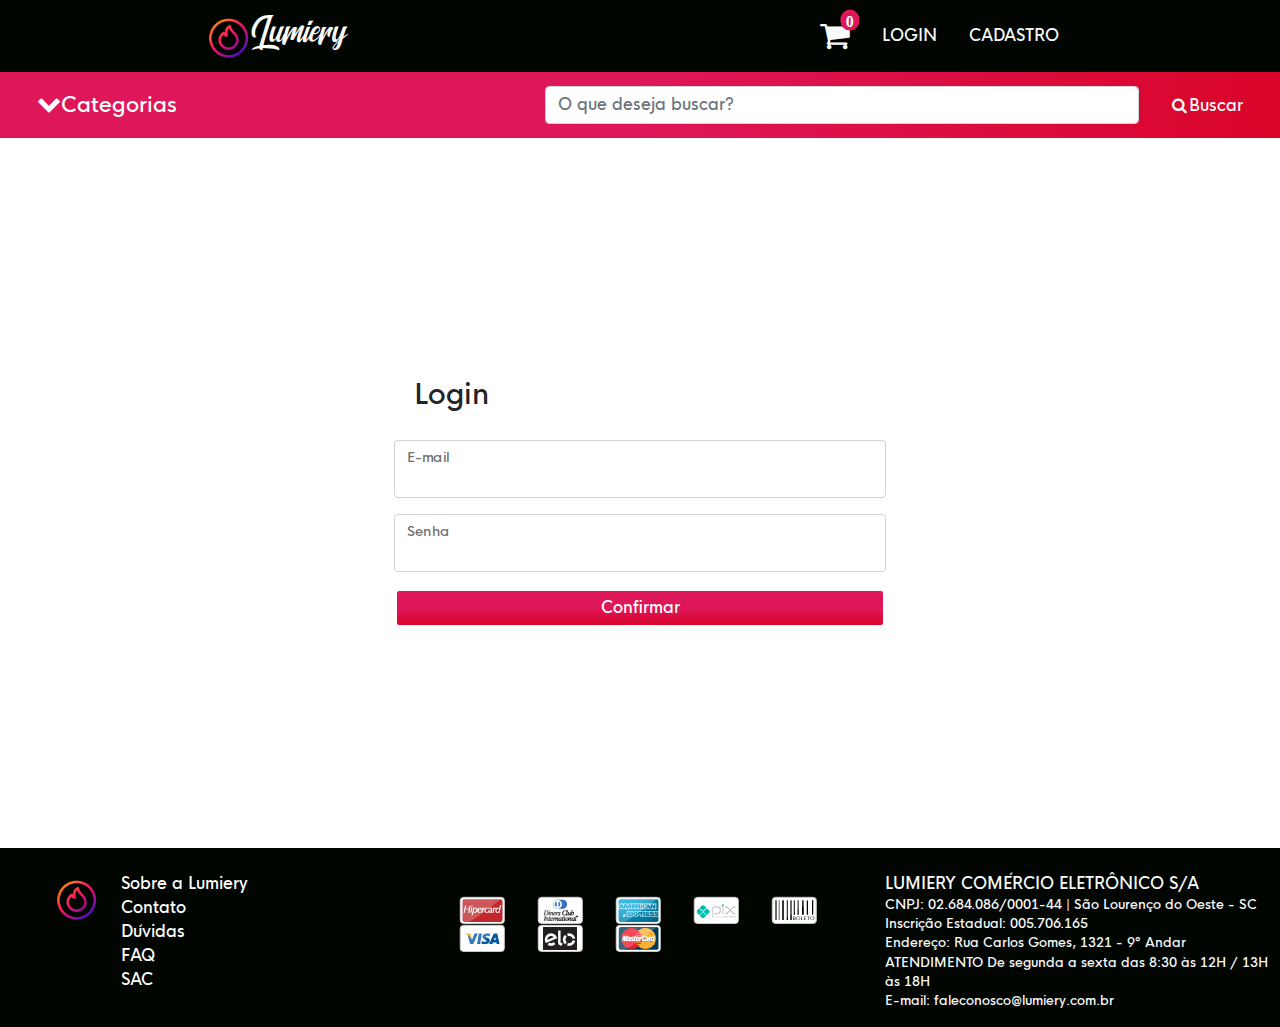
<file: login.html>
<!DOCTYPE html>
<html lang="en">
<head>
    <meta charset="UTF-8">
    <meta http-equiv="X-UA-Compatible" content="IE=edge">
    <meta name="viewport" content="width=device-width">
    <link rel="stylesheet" href="bootstrap/css/bootstrap.css" />
    <link rel="stylesheet" href="font-awesome-4.7.0/css/font-awesome.css">
    <link rel="stylesheet" href="https://cdnjs.cloudflare.com/ajax/libs/font-awesome/4.7.0/css/font-awesome.min.css">
    <link rel="stylesheet" href="css/style.css" />
    <link rel="stylesheet" href="css/login.css" />
    <link rel="stylesheet" href="css/media.css" />


    <script type="text/javascript" src="bootstrap/js/bootstrap.js"></script>
    <script type="text/javascript" src="bootstrap/js/bootstrap.bundle.js"></script>

    <script src="js/listaprod.js"></script>
    <title>Lumiery</title>
</head>
<body id="body">
    <div class="navbar nav-top d-flex justify-content-center">

            <div class="navbar-brand d-flex col-4 align-items-center">
                <img class="logo" src="./imgs/logo.png" alt="padrao" title="padrao" />
                <h2 class="marcatopo">Lumiery</h2>
            </div>


            <div class="d-flex col-4 justify-content-end align-items-center">
              <a href="carrinho.html" class="carrinho nav-link fa fa-shopping-cart text-light links-direita position-relative">
                <span class="badge rounded-pill badge-danger position-absolute top-40 start-90 translate-middle ">0</span>
              </a>
                <div class="signin">
                  <button class="bt-signin nav-link" id="signin">
                    <i class="fa fa-sign-in fa-2x" aria-hidden="true"></i>
                  </button>
                </div>
                <a href="#" class="login hide nav-link text-light links-direita" id="login">LOGIN</a>
                <i class="loged fa fa-user-circle"></i>
                <a href="#" class="sair">Sair</a>
                <a href="cadastro.html" class="cadastro hide nav-link text-light links-direita" id="cadastro">CADASTRO</a>
            </div>

    </div>
    
    <div class="navbar navbar-light nav-cat d-flex">
      <div class="cat-col container-fluid  justify-content-center ">
        
      
        
        <div class="categoria col-4 col-sm-5 col-xs-2" id="categorias">
            <div class="dropdown">

                <div class="dropbtn justify-content-center">
                  <button class="botao-categoria" id="botao-categoria">
                    <i class="fa fa-chevron-down"><span>Categorias</span></i>
                  </button>
                </div>
                <div class="dropdown-main" id="dropdown-main">
                  <div id="linksub" class="dropdown-items">
                    <button class="botao-ferramentas" id="bt-ferramentas">
                      Ferramentas  
                      <i class="fa fa-chevron-right"></i>
                    </button>
                    
                    <div class="dropdown-um" id="dropdown-um">

                      <button class="dropdown-item" id="brocas">Brocas</button>
                      <button class="dropdown-item" id="furadeiras">Furadeiras</button>
                      <button class="dropdown-item" id="martelos">Martelos</button>
                      <button class="dropdown-item" id="serras">Serras</button>

                    </div>
                  </div>
                   <div id="linksub" class="dropdown-items"> 
                    <button class="botao-hardware" id="bt-hardware">
                    Hardware
                    <i class="fa fa-chevron-right"></i>
                    </button>
                    <div class="dropdown-dois" id="dropdown-dois">

                        <button class="dropdown-item" id="fonte">Fonte</button>
                        <button class="dropdown-item" id="memoria">Memória Ram</button>
                        <button class="dropdown-item" id="placamae">Placa Mãe</button>
                        <button class="dropdown-item" id="processador">Processador</button>
                        <button class="dropdown-item" id="ssd">SSD</button>
  
                      </div>
                  </div>
                  <div id="linksub" class="dropdown-items">
                    <button class="botao-moveis" id="bt-moveis">
                    Móveis
                    <i class="fa fa-chevron-right"></i>
                    </button>
                    <div class="dropdown-tres" id="dropdown-tres">

                        <button class="dropdown-item" id="banheiro">Banheiro</button>
                        <button class="dropdown-item" id="cozinha">Cozinha</button>
                        <button class="dropdown-item" id="quarto">Quarto</button>
                        <button class="dropdown-item" id="sala">Sala</button>

                      </div>
                  </div>
                  <div id="linksub" class="dropdown-items">
                    <button class="botao-tv" id="bt-tvvideo">
                    TV e Video
                    <i class="fa fa-chevron-right"></i>
                    </button>
                    <div class="dropdown-quatro" id="dropdown-quatro">

                        <button class="dropdown-item" id="tv">TVs</button>
                        <button class="dropdown-item" id="acessoriotv">Acessórios TVs</button>
                        <button class="dropdown-item" id="hometheather">Home Theather</button>
                        <button class="dropdown-item" id="projetor">Projetor</button>

                      </div>
                  </div>
                  <div id="linksub" class="dropdown-items">
                    <button class="botao-smartphones" id="bt-smartphones">
                    Smartphones
                    <i class="fa fa-chevron-right"></i>
                    </button>
                    <div class="dropdown-cinco" id="dropdown-cinco">

                        <button class="dropdown-item" id="asus">Asus</button>
                        <button class="dropdown-item" id="lg">LG</button>
                        <button class="dropdown-item" id="iphone">Iphone</button>
                        <button class="dropdown-item" id="samsung">Samsung</button>
  
                      </div>
                  </div>
                </div>
              </div>
            
        </div>

        <div class="buscas text-light col-4 col-sm-7 col-xs-10">
          <form action="#" method="POST">
            <div class="d-flex align-items-center">
              <input type="text" id="busca" name="busca" class="busca flex-fill form-control" placeholder="O que deseja buscar?">
              <button class="botao-busca btn text-light"><i class="lupa fa fa-search"><label class="lbusca" for="busca">Buscar</label></i></button>
              
              
            </div>
          </form>
        </div>
      </div>

    </div>

    <div class="login-div">
        

                <form action="" method="POST" class="g-3 login-form">
                    <h3 class="login-h3 col-xxl-6 offset-xxl-3 col-xl-6 offset-xl-3 col-lg-6 offset-lg-3 col-md-6 offset-md-3 col-sm-12 col-xs-12">Login</h3>
                    <div class="form-floating mb-3  col-xxl-6 offset-xxl-3 col-xl-6 offset-xl-3 col-lg-6 offset-lg-3 col-md-6 offset-md-3 col-sm-12 col-xs-12">
                        <input type="email" class="form-control" id="email-login">
                        <label for="email-login" class="form-label">E-mail</label>
                        <div class="campo-invalido emaill-invalido">
                            <p>E-mail inválido.</p>
                        </div>
                    </div>
                    <div class="form-floating mb-3 col-xxl-6 offset-xxl-3 col-xl-6 offset-xl-3 col-lg-6 offset-lg-3 col-md-6 offset-md-3 col-sm-12 col-xs-12">
                        <input type="password" class="form-control" id="senhal">
                        <label for="senhal" class="form-label">Senha</label>
                        <div class="campo-invalido senhal-invalido">
                            <p>Senha inválida.</p>
                        </div>
                    </div>
                    
                    <button class="botao-login col-xxl-6 offset-xxl-3 col-xl-6 offset-xl-3 col-lg-6 offset-lg-3 col-md-6 offset-md-3 col-sm-12 col-xs-12">Confirmar</button>
                </form>
                
            
           
    </div>

    <div class="footer pt-4">

        <div class="footer-links d-flex col-4 col-lg-4 col-md-4 col-sm-3 justify-content-center">

            <div class="footer-logo col-1 col-md-1 col-sm-1  mt-lg-1 mt-sm-5">
              <a href="#"><img src="imgs/logo.png" class="logo" alt="logo" title="Logo"></a>
            </div>
            
            <div class="footer-list-links col-7 col-md-8 col-sm-8">
              <ul>
                <li><a href="#">Sobre a Lumiery</a></li>
                <li><a href="#">Contato</a></li>
                <li><a href="#">Dúvidas</a></li>
                <li><a href="#">FAQ</a></li>
                <li><a href="#">SAC</a></li>
              </ul>
            </div>
        </div>

        <div class="footer-pagamentos d-flex col-lg-4 col-md-4 col-sm-4 mt-4">
          
          <ul>
            <li><img src="imgs/pagamentos/band_hiper.png" alt="Hipercard" title="Hipercard"></li>
            <li><img src="imgs/pagamentos/band_visa.png" alt="Visa" title="Visa"></li>
          </ul>
          <ul>
            <li><img src="imgs/pagamentos/band_diners.png" alt="Diners Club" title="Diners Club"></li>
            <li><img src="imgs/pagamentos/band_elo.png" alt="Elo" title="Elo"></li>
          </ul>
          <ul>
            <li><img src="imgs/pagamentos/band_american.png" alt="American Express" title="American Express"></li>
            <li><img src="imgs/pagamentos/band_master.png" alt="Mastercard" title="Mastercard"></li>
          </ul>
          <ul>
            <li><img src="imgs/pagamentos/band_pix.png" alt="PIX" title="PIX"></li>
          </ul>
          <ul>
            <li><img src="imgs/pagamentos/band_boleto.png" alt="Boleto" title="Boleto"></li>
          </ul>

        </div>

        <div class="footer-info text-light col-md-4 col-lg-4 col-sm-5">
          <ul>
            <li>LUMIERY COMÉRCIO ELETRÔNICO S/A</li> 
            <li class="footer-txt">CNPJ: 02.684.086/0001-44 | São Lourenço do Oeste - SC</li>
            <li class="footer-txt">Inscrição Estadual: 005.706.165</li>
            <li class="footer-txt">Endereço: Rua Carlos Gomes, 1321 - 9º Andar</li>
            <li class="footer-txt">ATENDIMENTO De segunda a sexta das 8:30 às 12H / 13H às 18H</li>
            <li class="footer-txt">E-mail: faleconosco@lumiery.com.br</li>
          </ul>
        </div>

    </div>
    <script src="js/jquery-3.6.0.js"></script>
    <script type="text/javascript" src="js/jquery.maskedinput.js"></script>
    <script src="js/script.js"></script>
    <script src="js/login.js"></script>
</body>
</html>
</file>
<file: css/style.css>
@font-face{
  font-family: brightons;
  src: url(../fonts/Brightons-ZVGXl.ttf);
}

@font-face{
  font-family: youth-touch;
  src: url(../fonts/YouthTouchDemoRegular-4VwY.ttf);
}

@font-face{
  font-family: nova-medium;
  src: url(../fonts/HKNovaMedium/TTF/HKNova-Medium.ttf);
}

.marcatopo{
  font-family: brightons;
  font-size: 2rem;
}

.login, .cadastro{
  font-family: nova-medium;
}

.logo{
    width: 45px;
    height:45px;
}

.imgcar{
    width: 30px !important;
    height: 30px !important;
}

.nav-top{
  background-color: #000500;
  color: #ffffff;
}


.carrinho{
  font-size: 32px; 
}

.links-direita:hover, .bt-signin:hover{
  color: #DE1759 !important;
}

.nav-cat{
  background: linear-gradient(to right,#DE1759 ,#DE1759, #D90429);
  background-color: #DE1759;
  margin-bottom: 10px;
  font-family: nova-medium;
}

.lupa:hover{
  color: #000500;
}

.busca, .lupa{
  margin-left: 10px;
  margin-right: 10px;
  display: flex;
  flex-direction: row;
  align-items: center;
}

.lbusca{
  font-family: nova-medium !important;
  display: flex;
  margin-top: 2px;
  padding:2px;
}


.categoria{
  max-height: 50px;
}

.botao-categoria{
  color: #ffffff;
  border-color: #DE1759;
  border-style: solid;
  background-color: #de1759;
  font-family: nova-medium;
}

.botao-categoria span{
  font-family: nova-medium;
  font-size: 1.3rem;
}

.bt-signin{
  color: rgb(255, 255, 255);
  border-color: rgb(0, 0, 0);
  border-style: solid;
  background-color: rgb(0, 0, 0);
}

.botao-ferramentas, .botao-hardware, .botao-moveis, .botao-tv, .botao-smartphones{
  border-color: #f9f9f9;
  border-style: solid;
  background-color: #f9f9f9;
  width: 100%;
  padding: 13px 17px ;
}

.botao-ferramentas:hover, .botao-hardware:hover, .botao-moveis:hover, .botao-tv:hover, .botao-smartphones:hover{
  background-color: #ddd;
  border-color: #ddd;
}

.grid img{
  width: 230px;
  height: 230px;
}

.titulo-produto{
  color: #154cc2;

}

.card{
  border: none  !important;
  font-family: nova-medium;
}

.card-footer{
  text-align: center;

  transform: rotate(0);
  background: linear-gradient(#DE1759, #DE1759, #D90429) !important;
}

.card-footer:hover{
  background: linear-gradient(#f1072e, #e6346f, #e6346f) !important;
}

.card-footer a:hover{
  color: #ffffff;
}

.link-produto{
  text-decoration: none;
  color: #ffffff;

}

.w-80 {
  width: 80% !important;
}

.dropdown {
  float: left;
  position: relative;
  bottom: 10px;
  z-index: 11;
}

.dropdown .dropbtn {
  font-size: 1.5rem;    
  border: none;
  outline: none;
  color: white;
  padding: 13px 17px;
  max-width: 180px;
  background-color: inherit;
  font-family: inherit;
  margin: 0;
}

.dropdown-main {
  cursor: pointer;
  display: none;
  position: absolute;
  background-color: #f9f9f9;
  min-width: 178px;
  box-shadow: 0px 8px 16px 0px #000500;
}

.dropdown-um {
  cursor: pointer;
  display: none;
  position: absolute;
  left: 178px;
  top: 0px;
  min-width: 160px;
  background-color: #f9f9f9;
  box-shadow: 0px 8px 16px 0px #000500;
}

.dropdown-dois {
  cursor: pointer;
  display: none;
  position: absolute;
  left: 178px;
  top: 54px;
  min-width: 160px;
  background-color: #f9f9f9;
  box-shadow: 0px 8px 16px 0px #000500;
}

.dropdown-tres {
  cursor: pointer;
  display: none;
  position: absolute;
  left: 178px;
  top: 107px;
  min-width: 160px;
  background-color: #f9f9f9;
  box-shadow: 0px 8px 16px 0px #000500;
}

.dropdown-quatro {
  cursor: pointer;
  display: none;
  position: absolute;
  left: 178px;
  top: 161px;
  min-width: 160px;
  background-color: #f9f9f9;
  box-shadow: 0px 8px 16px 0px #000500;
}

.dropdown-cinco {
  cursor: pointer;
  display: none;
  position: absolute;
  left: 178px;
  top: 215px;
  min-width: 160px;
  background-color: #f9f9f9;
  box-shadow: 0px 8px 16px 0px #000500;
}


.dropdown-main .dropdown-item {
  color: #000500;
  padding: 12px 16px;
  display: block;
  text-align: left;
}

.dropdown-main .dropdown-item:hover, .dropdown-um a:hover, .dropdown-dois a:hover,
.dropdown-tres a:hover, .dropdown-quatro a:hover, .dropdown-cinco a:hover {
  background-color: #ddd;
}

.footer{
  display: flex;
  background-color: #000500;
  font-family: nova-medium;
  font-size: 1rem;
}

.footer a{
  text-decoration: none;
}

.footer ul{
  list-style: none;
}

.footer-links a{
  color: #ffffff;
}

.footer-list-links a:hover{
  color: #DE1759;
}

.footer-pagamentos{
  display: flex;
}

.footer-info{
  display: flex;
}

.footer-txt{
  font-size: 0.8rem;
}

.comprar, .parcelas, .frete, .botao-cadastro, .botao-login{
  width: 50%;
  border: solid;
  border-radius: 5px;
  color: #ffffff;

  padding: 5px;
  background: linear-gradient(#DE1759, #DE1759, #D90429) !important;
}




  
.comprar:hover, .parcelas:hover, .frete:hover, .botao-cadastro:hover, .botao-login:hover{
  color: #ffffff;
  background: linear-gradient(#f1072e, #e6346f, #e6346f) !important;
}

.loged{
  display: none;
  font-size: 26px; 
  margin-top: 2px;
  padding:2px;
}

.loged:hover{
  color: #DE1759;
}

.sair{
  display: none;
  font-family: nova-medium;
  align-self: center;
  color: #ffffff;
  padding: 2px;
  margin-top: 3px;
  text-decoration: none;
}

.sair:hover{
  color: #DE1759;
}

.esconder{
  display: none;
}

.badge{
  background-color: #DE1759;
  font-size: 1rem;
  padding: 0.15em 0.35em;
}
</file>
<file: css/media.css>
@media (min-width:0px) and (max-width:300px){
    .navbar, .cat-col{  
        flex-direction: column !important;
    }

    .justify-content-end{
        justify-content:center !important;
    }

    .grid img{
		max-width: 120px !important;
        max-height: 120px !important;
	}

    .posl{
        position: absolute;
        top: 100px;
        right: 5px;
        padding: 10px 43.5px;
        background-color: rgb(0, 0, 0);
        z-index: 12;
    }

    .posc{
        position: absolute;
        top: 130px;
        right: 5px;
        padding: 10px 25px;
        background-color: rgb(0, 0, 0);
        z-index: 12;
        border-radius: 0px 0px 5px 5px;
    }

    .dropdown{
        max-width: 180px;
        right: 120px;
    }

    .dropdown-main {
        min-width: 148px;
    }
      
    .dropdown-um, .dropdown-dois, .dropdown-tres,
    .dropdown-quatro,  .dropdown-cinco{
        left: 148px;
        min-width: 140px;
        max-width: 150px;
    }

      .janela-produto{
        width: 90%;
        display: flex;
        flex-direction: column;
        align-items: center;
    }

    .imagens-produto{
        width: 100%;
        justify-content: center;
    }

    .detalhes-produto{
        width: 100%;
        padding: 30px;
    }

    .expandida{
        display: flex !important;
        max-width: 250px;
        max-height: 500px;
    }

    .miniaturas{
        display: flex;
    
    }  

    .miniatura1, .miniatura2, .miniatura3, .miniatura4{
        margin-left: 5px;
        width: 55px;
        height: 55px;
        max-width: 55px;
        max-height: 55px;
      }

    #calcular{
        width: 70%;
    }

    #descricao, #especificacoes{
        margin: 10px;
    }

    #cep{
        width: 150px;
    }

    .grid-carrinho{
        flex-direction: column;
        width: 95%;
    }

    .items-carrinho, .item-carrinho{
        width: 100%;
    }

    .items-carrinho{
        padding: 10px;
    }

    .item-carrinho{
        align-items: center;
        flex-direction: column;
    }

    .imagens-carrinho{
        margin: 5px;
    }

    .imagem-item-carrinho{
        width: 90px;
        height: 124px;
    }

    .descricao-resumida{
        display: flex;
        flex-direction: column;
        margin: 5px;
    }
    .marca-resumida, .desc-carrinho, .preco-carrinho{
        display: flex;
        flex-direction: row;
    }

    .marca-resumida{
        font-size: 1.2rem;
    }

    .qtde{
        margin: 5px;
    }

    .resumo{
        width: 100%;
    }

}

@media (min-width:301px) and (max-width:370px){
    .navbar, .cat-col{
        flex-direction: column !important;
    }

    .justify-content-end{
        justify-content:center !important;
    }

    .grid img{
		max-width: 170px !important;
        max-height: 170px !important;
	}
      
    .dropdown{
        max-width: 180px;
        right: 120px;
    }

    .dropdown-main {
        min-width: 148px;
    }
      
    .dropdown-um, .dropdown-dois, .dropdown-tres,
    .dropdown-quatro,  .dropdown-cinco{
        left: 148px;
        min-width: 140px;
        max-width: 150px;
    }

    .posl{
        position: absolute;
        top: 100px;
        right: 5px;
        padding: 10px 43.5px;
        background-color: rgb(0, 0, 0);
        z-index: 12;
    }

    .posc{
        position: absolute;
        top: 130px;
        right: 5px;
        padding: 10px 25px;
        background-color: rgb(0, 0, 0);
        z-index: 12;
        border-radius: 0px 0px 5px 5px;
    }

      .janela-produto{
        width: 90%;
        display: flex;
        flex-direction: column;
        align-items: center;
    }

    .imagens-produto{
        width: 100%;
        justify-content: center;
    }

    .detalhes-produto{
        width: 100%;
        padding: 30px;
    }

    .expandida{
        display: flex !important;
        /* width: 250px; */
        max-width: 300px;
        max-height: 500px;
    }

    .miniaturas{
        display: flex;
    
    }  

    .miniatura1, .miniatura2, .miniatura3, .miniatura4{
        margin-left: 5px;
        width: 65px;
        height: 65px;
        max-width: 65px;
        max-height: 65px;
      }

    #calcular{
        width: 60%;
    }

    .grid-carrinho{
        flex-direction: column;
        width: 95%;
    }

    .items-carrinho, .item-carrinho{
        width: 100%;
    }

    .items-carrinho{
        padding: 10px;
    }

    .item-carrinho{
        align-items: center;
        flex-direction: column;
    }

    .imagens-carrinho{
        margin: 5px;
    }

    .imagem-item-carrinho{
        width: 90px;
        height: 124px;
    }

    .descricao-resumida{
        display: flex;
        flex-direction: column;
        margin: 5px;
    }
    .marca-resumida, .desc-carrinho, .preco-carrinho{
        display: flex;
        flex-direction: row;
    }

    .marca-resumida{
        font-size: 1.2rem;
    }

    .qtde{
        margin: 5px;
    }

    .resumo{
        width: 100%;
    }

}

@media (min-width:371px) and (max-width:450px){

    .justify-content-end{
        justify-content:center !important;
    }

    .grid img{
		max-width: 210px !important;
        max-height: 210px !important;
	}

    .posl{
        position: absolute;
        top: 60px;
        right: 5px;
        padding: 10px 43.5px;
        background-color: rgb(0, 0, 0);
        z-index: 12;
    }

    .posc{
        position: absolute;
        top: 90px;
        right: 5px;
        padding: 10px 25px;
        background-color: rgb(0, 0, 0);
        z-index: 12;
        border-radius: 0px 0px 5px 5px;
    }

      .janela-produto{
        width: 90%;
        display: flex;
        flex-direction: column;
        align-items: center;
    }

    .imagens-produto{
        width: 100%;
        justify-content: center;
    }

    .detalhes-produto{
        width: 100%;
    }

    .miniaturas{
        display: flex;
    
    }  

    .miniatura1, .miniatura2, .miniatura3, .miniatura4{
        margin-left: 5px;
        width: 80px;
        height: 80px;
        max-width: 80px;
        max-height: 80px;
      }

    #calcular{
        width: 60%;
    }

    .grid-carrinho{
        flex-direction: column;
        width: 95%;
    }

    .items-carrinho, .item-carrinho{
        width: 100%;
    }

    .items-carrinho{
        padding: 10px;
    }

    .item-carrinho{
        align-items: center;
        flex-direction: column;
    }

    .imagens-carrinho{
        margin: 5px;
    }

    .imagem-item-carrinho{
        width: 90px;
        height: 124px;
    }

    .descricao-resumida{
        display: flex;
        flex-direction: column;
        margin: 5px;
    }
    .marca-resumida, .desc-carrinho, .preco-carrinho{
        display: flex;
        flex-direction: row;
    }

    .marca-resumida{
        font-size: 1.2rem;
    }

    .qtde{
        margin: 5px;
    }

    .resumo{
        width: 100%;
    }
}

@media (min-width:451px) and (max-width:470px){
    .justify-content-end{
        justify-content:center !important;
    }

    .grid img{
		width: 250px !important;
        height: 250px !important;
	}

    .posl{
        position: absolute;
        top: 60px;
        right: 5px;
        padding: 10px 43.5px;
        background-color: rgb(0, 0, 0);
        z-index: 12;
    }

    .posc{
        position: absolute;
        top: 90px;
        right: 5px;
        padding: 10px 25px;
        background-color: rgb(0, 0, 0);
        z-index: 12;
        border-radius: 0px 0px 5px 5px;
    }

      .janela-produto{
        width: 90%;
        display: flex;
        flex-direction: column;
        align-items: center;
    }

    .imagens-produto{
        width: 100%;
        justify-content: center;
    }

    .detalhes-produto{
        width: 100%;
    }

    .miniaturas{
        display: flex;
    
    }  

    .miniatura1, .miniatura2, .miniatura3, .miniatura4{
        margin-left: 5px;
        width: 90px;
        height: 90px;
        max-width: 90px;
        max-height: 90px;
      }

    #calcular{
        width: 60%;
    }

    .grid-carrinho{
        flex-direction: column;
        width: 90%;
    }

    .items-carrinho, .item-carrinho{
        width: 100%;
    }

    .item-carrinho{
        align-items: center;
    }

    .imagens-carrinho{
        margin: 5px;
    }
    .descricao-resumida{
        display: flex;
        flex-direction: column;
        margin: 5px;
    }
    .marca-resumida, .desc-carrinho, .preco-carrinho{
        display: flex;
        flex-direction: row;
    }

    .qtde{
        margin: 5px;
    }

    .resumo{
        width: 100%;
    }
}

@media (min-width:471px) and (max-width:550px){
    .justify-content-end{
        justify-content:center !important;
    }

    .grid img{
		width: 270px !important;
        height: 270px !important;
	}

    .posl{
        position: absolute;
        top: 60px;
        right: 30px;
        padding: 10px 43.5px;
        background-color: rgb(0, 0, 0);
        z-index: 12;
    }

    .posc{
        position: absolute;
        top: 90px;
        right: 30px;
        padding: 10px 25px;
        background-color: rgb(0, 0, 0);
        z-index: 12;
        border-radius: 0px 0px 5px 5px;
    }



      .janela-produto{
        width: 90%;
        display: flex;
        flex-direction: column;
        align-items: center;
    }

    .imagens-produto{
        width: 100%;
        justify-content: center;
    }

    .detalhes-produto{
        width: 100%;
    }

    .miniaturas{
        display: flex;
    
    }  

    .miniatura1, .miniatura2, .miniatura3, .miniatura4{
        margin-left: 5px;
        width: 80px;
        height: 80px;
        max-width: 80px;
        max-height: 80px;
      }

    #calcular{
        width: 60%;
    }

    .grid-carrinho{
        flex-direction: column;
        width: 90%;
    }

    .items-carrinho, .item-carrinho{
        width: 100%;
    }

    .item-carrinho{
        align-items: center;
    }

    .imagens-carrinho{
        margin: 5px;
    }
    .descricao-resumida{
        display: flex;
        flex-direction: column;
        margin: 5px;
    }
    .marca-resumida, .desc-carrinho, .preco-carrinho{
        display: flex;
        flex-direction: row;
    }

    .qtde{
        margin: 5px;
    }

    .resumo{
        width: 100%;
    }
}

@media (min-width:551px) and (max-width:600px){
    .justify-content-end{
        justify-content:center !important;
    }

    .grid img{
		width: 300px !important;
        height: 300px !important;
	}

    .posl{
        position: absolute;
        top: 60px;
        right: 40px;
        padding: 10px 43.5px;
        background-color: rgb(0, 0, 0);
        z-index: 12;
    }

    .posc{
        position: absolute;
        top: 90px;
        right: 40px;
        padding: 10px 25px;
        background-color: rgb(0, 0, 0);
        z-index: 12;
        border-radius: 0px 0px 5px 5px;
    }

      .janela-produto{
        width: 90%;
        display: flex;
        flex-direction: column;
        align-items: center;
    }

    .imagens-produto{
        width: 100%;
        justify-content: center;
    }

    .detalhes-produto{
        width: 100%;
    }

    .miniaturas{
        display: flex;
    
    }  

    .miniatura1, .miniatura2, .miniatura3, .miniatura4{
        margin-left: 5px;
        width: 90px;
        height: 90px;
        max-width: 90px;
        max-height: 90px;
      }

    #calcular{
        width: 50%;
    }

    .grid-carrinho{
        flex-direction: column;
    }

    .items-carrinho, .item-carrinho{
        width: 100%;
    }

    .item-carrinho{
        align-items: center;
    }
    .descricao-resumida{
        display: flex;
        flex-direction: column;
        margin: 5px;
    }
    .marca-resumida, .desc-carrinho, .preco-carrinho{
        display: flex;
        flex-direction: row;
    }

    .qtde{
        margin: 5px;
    }

    .resumo{
        width: 100%;
    }
}

@media (min-width:600px) and (max-width:679px){
    .justify-content-end{
        justify-content:center !important;
    }

    .grid img{
		width: 350px !important;
        height: 350px !important;
	}

    .posl{
        position: absolute;
        top: 60px;
        right: 60px;
        padding: 10px 43.5px;
        background-color: rgb(0, 0, 0);
        z-index: 12;
    }

    .posc{
        position: absolute;
        top: 90px;
        right: 60px;
        padding: 10px 25px;
        background-color: rgb(0, 0, 0);
        z-index: 12;
        border-radius: 0px 0px 5px 5px;
    }


      .janela-produto{
        width: 90%;
        display: flex;
        flex-direction: column;
        align-items: center;
    }

    .imagens-produto{
        width: 100%;
        justify-content: center;
    }

    .detalhes-produto{
        width: 100%;
    }

    .miniaturas{
        display: flex;
    
    }  

    .miniatura1, .miniatura2, .miniatura3, .miniatura4{
        margin-left: 5px;
        width: 80px;
        height: 80px;
        max-width: 80px;
        max-height: 80px;
      }

    #calcular{
        width: 45%;
    }

    .grid-carrinho{
        flex-direction: column;
    }

    .items-carrinho, .item-carrinho{
        width: 100%;
    }

    .item-carrinho{
        align-items: center;
    }
    .descricao-resumida{
        display: flex;
        flex-direction: column;
        margin: 5px;
    }
    .marca-resumida, .desc-carrinho, .preco-carrinho{
        display: flex;
        flex-direction: row;
    }

    .qtde{
        margin: 5px;
    }

    .resumo{
        width: 100%;
    }
}

@media (min-width:680px) and (max-width:767px){
    .justify-content-end{
        justify-content:center !important;
    }

    .grid img{
		width: 390px !important;
        height: 390px !important;
	}

    .posl{
        position: absolute;
        top: 60px;
        right: 90px;
        padding: 10px 43.5px;
        background-color: rgb(0, 0, 0);
        z-index: 12;
    }

    .posc{
        position: absolute;
        top: 90px;
        right: 90px;
        padding: 10px 25px;
        background-color: rgb(0, 0, 0);
        z-index: 12;
        border-radius: 0px 0px 5px 5px;
    }


      .janela-produto{
        width: 90%;
        display: flex;
        flex-direction: column;
        align-items: center;
    }

    .imagens-produto{
        width: 100%;
        justify-content: center;
    }

    .detalhes-produto{
        width: 100%;
    }

    .miniaturas{
        display: flex;
    
    }  

    .miniatura1, .miniatura2, .miniatura3, .miniatura4{
        margin-left: 5px;
        width: 90px;
        height: 90px;
        max-width: 90px;
        max-height: 90px;
      }

    #calcular{
        width: 45%;
    }

    .grid-carrinho{
        flex-direction: column;
    }

    .items-carrinho, .item-carrinho{
        width: 100%;
    }

    .item-carrinho{
        align-items: center;
    }
    .descricao-resumida{
        display: flex;
        flex-direction: column;
        margin: 5px;
    }
    .marca-resumida, .desc-carrinho, .preco-carrinho{
        display: flex;
        flex-direction: row;
    }

    .qtde{
        margin: 5px;
    }

    .resumo{
        width: 100%;
    }
}


@media (min-width:0px) and (max-width:577px){
    .align-items-xs-center{
        align-items: center !important;
    }
}



@media (min-width:0px) and (max-width:767px){
	.hide{
        display: none;
    }

   
    .botao-categoria span{
        display: none;
    }

    .lbusca{
        display: none;
    }

    .categoria{
        flex-direction: column;
        flex-wrap: wrap;
        max-height: auto;
    }

    .flex-xs{
        flex-direction: column !important;
    }


    .col-xs-2 {
        flex: 0 0 auto;
        width: 22% !important;
    }

    .col-xs-10 {
        flex: 0 0 auto;
        width: 78% !important;
    }
	
	.footer{
        align-items: center;
        flex-direction: column;
    }

    .footer-links{
        flex-direction: column;
        width: 80%;
    }

    .footer-logo{
        width: 30%;
        margin-left: 12%;
    }

    .footer-info{
        width: 80%;
    }

    .footer-pagamentos{
        flex-direction: row;
        flex-wrap: wrap;
        width: 80%;
    }

    

}


@media (min-width:768px) and (max-width:805px) {
    .signin{
        display: none;
    }

    .grid img{
        width: 110px !important;
        height: 110px !important;
    }

    .footer{
        align-items: center;
        width: inherit;
    }

    
    .footer-pagamentos{
        flex-direction: row;
        flex-wrap: wrap;
    }

    .col-md-4{
        width: 32% !important;
    }

    .offset-lg-1{
        margin-left: 5% !important;
    }

    .offset-alt{
        margin-left: 5% !important;
    }


      .janela-produto{
        width: 80%;
        display: flex;
        flex-direction: column;
        align-items: center;
    }

    .imagens-produto{
        width: 80%;
        justify-content: center;
    }

    .detalhes-produto{
        width: 80%;
    }

    .miniaturas{
        display: flex;
    
    }  

    .miniatura1, .miniatura2, .miniatura3, .miniatura4{
        margin-left: 5px;
        width: 90px;
        height: 90px;
        max-width: 90px;
        max-height: 90px;
      }

    #calcular{
        width: 45%;
    }

    .grid-carrinho{
        flex-direction: column;
    }

    .items-carrinho, .item-carrinho{
        width: 100%;
    }

    .descricao-resumida{
        display: flex;
        flex-direction: column;
        width: 70%;
    }
    .marca-resumida, .desc-carrinho, .preco-carrinho{
        display: flex;
        flex-direction: row;
    }

    .resumo{
        width: 100%;
    }
}

@media (min-width:806px) and (max-width:991px) {
    .signin{
        display: none;
    }
    
    .grid img{
        width: 130px !important;
        height: 130px !important;
    }

    .footer{
        align-items: center;
        width: inherit;
    }
    
    .footer-pagamentos{
        flex-direction: row;
        flex-wrap: wrap;
    }

    .col-md-4{
        width: 30% !important;
    }

    .offset-lg-1{
        margin-left: 5% !important;
    }

    .offset-alt{
        margin-left: 5% !important;
    }


    .janela-produto{
        width: 80%;
        display: flex;
        flex-direction: column;
        align-items: center;
    }

    .imagens-produto{
        width: 80%;
        justify-content: center;
    }

    .detalhes-produto{
        width: 80%;
    }

    .miniaturas{
        display: flex;
    
    }  

    .miniatura1, .miniatura2, .miniatura3, .miniatura4{
        margin-left: 5px;
        width: 90px;
        height: 90px;
        max-width: 90px;
        max-height: 90px;
      }

    #calcular{
        width: 45%;
    }

    .grid-carrinho{
        flex-direction: column;
    }

    .items-carrinho, .item-carrinho{
        width: 100%;
    }

    .descricao-resumida{
        display: flex;
        flex-direction: column;
        width: 70%;
    }
    .marca-resumida, .desc-carrinho, .preco-carrinho{
        display: flex;
        flex-direction: row;
    }

    .resumo{
        width: 100%;
    }

}

@media (min-width:992px) and (max-width:1198px) {
    .signin{
        display: none;
    }
    
    .grid img{
        width: 150px !important;
        height: 150px !important;
    }
    .footer{
        align-items: center;
        width: inherit;
    }
    
    .footer-pagamentos{
        flex-direction: row;
        flex-wrap: wrap;
    }


    .offset-lg-1{
        margin-left: 8% !important;
    }

    .offset-alt{
        margin-left: 8% !important;
    }

    .janela-produto{
        width: 80%;
    }

    .imagens-produto{
        width: 50%;
    }

    .detalhes-produto{
        width: 50%;
    }

    .miniaturas{
        display: flex;
    
    }  

    .miniatura1, .miniatura2, .miniatura3, .miniatura4{
        margin-left: 5px;
        width: 90px;
        height: 90px;
        max-width: 90px;
        max-height: 90px;
      }

    #calcular{
        width: 45%;
    }

    .grid-carrinho{
        flex-direction: column;
    }

    .items-carrinho, .item-carrinho{
        width: 100%;
    }

    .descricao-resumida{
        display: flex;
        flex-direction: column;
        width: 70%;
    }
    .marca-resumida, .desc-carrinho, .preco-carrinho{
        display: flex;
        flex-direction: row;
    }

    .resumo{
        width: 100%;
    }
}

@media (min-width:1199px) and (max-width:1259px) {
    .signin{
        display: none;
    }
    
    .grid img{
        width: 190px !important;
        height: 190px !important;
    }
    
    .col-lg-3{
        width: 22% !important;
      }
      
    .offset-lg-1{
        margin-left: 3%;
    }

    .janela-produto{
        width: 80%;
    }

    .miniaturas{
        display: flex;
    
    }  

    .miniatura1, .miniatura2, .miniatura3, .miniatura4{
        margin-left: 5px;
        width: 85px;
        height: 85px;
        max-width: 85px;
        max-height: 85px;
      }
}

@media (min-width:1260px) and (max-width:1427px) {
    .signin{
        display: none;
    }
    
    .grid img{
        width: 190px !important;
        height: 190px !important;
    }
    
    .col-lg-3{
        width: 22% !important;
      }
      
    .offset-lg-1{
        margin-left: 3%;
    }

    .janela-produto{
        width: 80%;
    }

    .miniaturas{
        display: flex;
    
    }  

    .miniatura1, .miniatura2, .miniatura3, .miniatura4{
        margin-left: 5px;
        width: 90px;
        height: 90px;
        max-width: 90px;
        max-height: 90px;
      }
}

@media (min-width:1428px) and (max-width:1600px) {
    .signin{
        display: none;
    }
    
    .grid img{
        width: 230px !important;
        height: 230px !important;
    }

    .col-sm-5{
        width: 25%;
    }

    .col-lg-3{
        width: 22% !important;
      }
      
    .offset-lg-1{
        margin-left: 4%;
    }

    .janela-produto{
        width: 75%;
    }

    .miniaturas{
        display: flex;     
    }  

    .miniatura1, .miniatura2, .miniatura3, .miniatura4{
        margin-left: 5px;
        width: 90px;
        height: 90px;
        max-width: 90px;
        max-height: 90px;
      }
}

@media (min-width:1601px) and (max-width:2000px) {
    .signin{
        display: none;
    }

    .col-sm-5{
        width: 25%;
    }
    
    .grid img{
        width: 230px !important;
        height: 230px !important;
    }

    .col-lg-3{
        width: 20% !important;
      }
      
    .offset-lg-1{
        margin-left: 6%;
    }

}
</file>
<file: css/cadastro.css>
.grid-cadastro{
    width: 80%;
    justify-content: center;
    margin: auto;
  }
  
  #nav-fisica, #nav-juridica{
    width: 80%;
    justify-content: center;
    margin: auto;
  }
  
  .cadastro-fisica, .cadastro-juridica{
    padding: 20px;
  }
  
  .botao-cadastro{
    width: 40%;
    margin-bottom: 20px;
    margin-left: 50px !important;
  }
  
  .campo-invalido{
    display: none;
    color: #ff0505;
  }
</file>
<file: css/carrinho.css>
.grid-carrinho{
    width: 80%;
    height: 100%;
    margin: auto;
    margin-top: 100px;
    margin-bottom: 200px;
    display: flex;
    flex-direction: row;
    font-family: nova-medium;
  }  
  
  .items-carrinho{
    width: 60%;
  }
  
  .resumo{
    width: 40%;
    background-color: rgb(216, 216, 216);
    border: rgb(0, 0, 0);
  }
  
  .resumo-titulo{
    text-align: center;
  }
  
  .items-carrinho{
    background-color: rgb(243, 243, 243);
    border: rgb(0, 0, 0);
    /* border-style: solid; */
  }
  
  .valores{
    margin: 20px;
  }
  
  
  .opcoes-frete{
    text-decoration: none;
  }
  
  .descontos, .subtotal{
    height: 62px;
  }
  
  
  .continuar, .escolher, .continuar-compras{
    color: #ffffff;
    border-radius: 5px;
    border: none;
    padding: 5px;
    background: linear-gradient(#DE1759, #DE1759, #D90429) !important;
  }
  
  .continuar:hover, .escolher:hover, .continuar-compras:hover{
    color: #ffffff;
    background: linear-gradient(#f1072e, #e6346f, #e6346f) !important;
  }
  
  .lista-carrinho{
    display: flex;
    flex-direction: column;
  }
  
  .items-carrinho{
    border-radius: 5px 0 0 5px;
    padding: 20px;
  }
  
  .resumo{
    border-radius: 0 5px 5px 0;
    padding: 20px;
  }
  
  .item-carrinho{
    display: flex;
    flex-direction: row;
  
  }
  
  .imagens-carrinho{
    height: 134px;
    width: 100px;
    margin: 20px;
  }
  
  .imagem-item-carrinho{
    width: 100px;
    height: 134px;
    max-height: 134px;
    max-width: 100px;
  }
  
  .descricao-resumida{
    margin: 30px;
  }
  
  .marca-resumida{
    font-size: 1.3rem;
  }
  
  .desc-carrinho{
    font-size: 0.8rem;
  }
  
  .cods{
    display: none;
  }
  
  .qtde{
    margin: 50px;
    display: flex;
  }
  
  .qtde-num{
    align-items: center;
    width: 50px;
    height: 30px;
  }
  
  .somar{
    padding-right: 10px;
  }
  
  .subtrair, .excluir{
     padding-left: 10px;
  }
  
  .vazio{
    display: flex; 
    flex-direction: column;
    align-items: center;
    height: 100%;
    width: 80%;
    margin: auto;
    padding: 150px;
  }
  
  .vazio h2, p{
    margin-bottom: 20px;
  }
  
  .continuar-compras{
    text-decoration: none;
  
  }
</file>
<file: css/login.css>
.login-div{
    width: 80%;
    margin: auto;
    font-family: nova-medium;
  }
  
  .login-form{
    padding: 20px;
    margin-top: 200px;
    margin-bottom: 200px;
  }
  
  .login-h3{
    padding: 20px;
  }

  .campo-invalido{
    display: none;
    color: #ff0505;
  }
</file>
